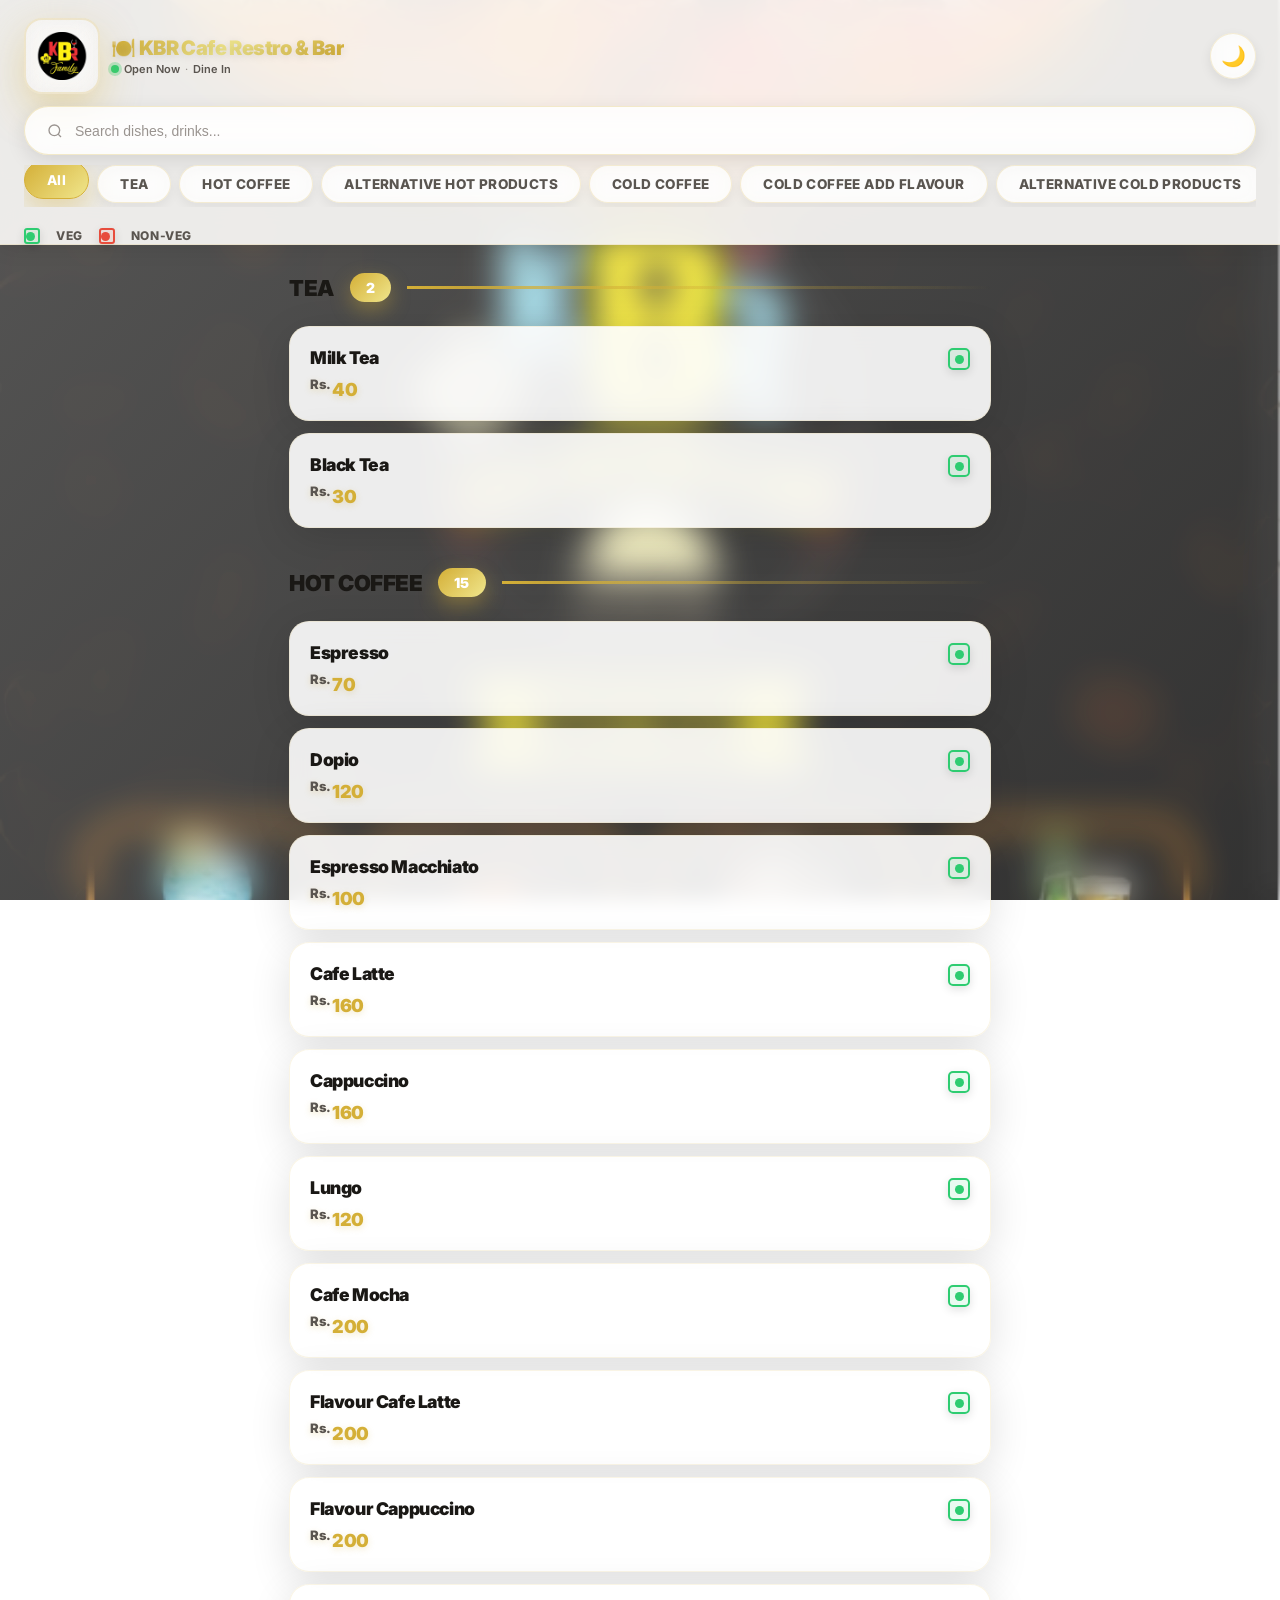
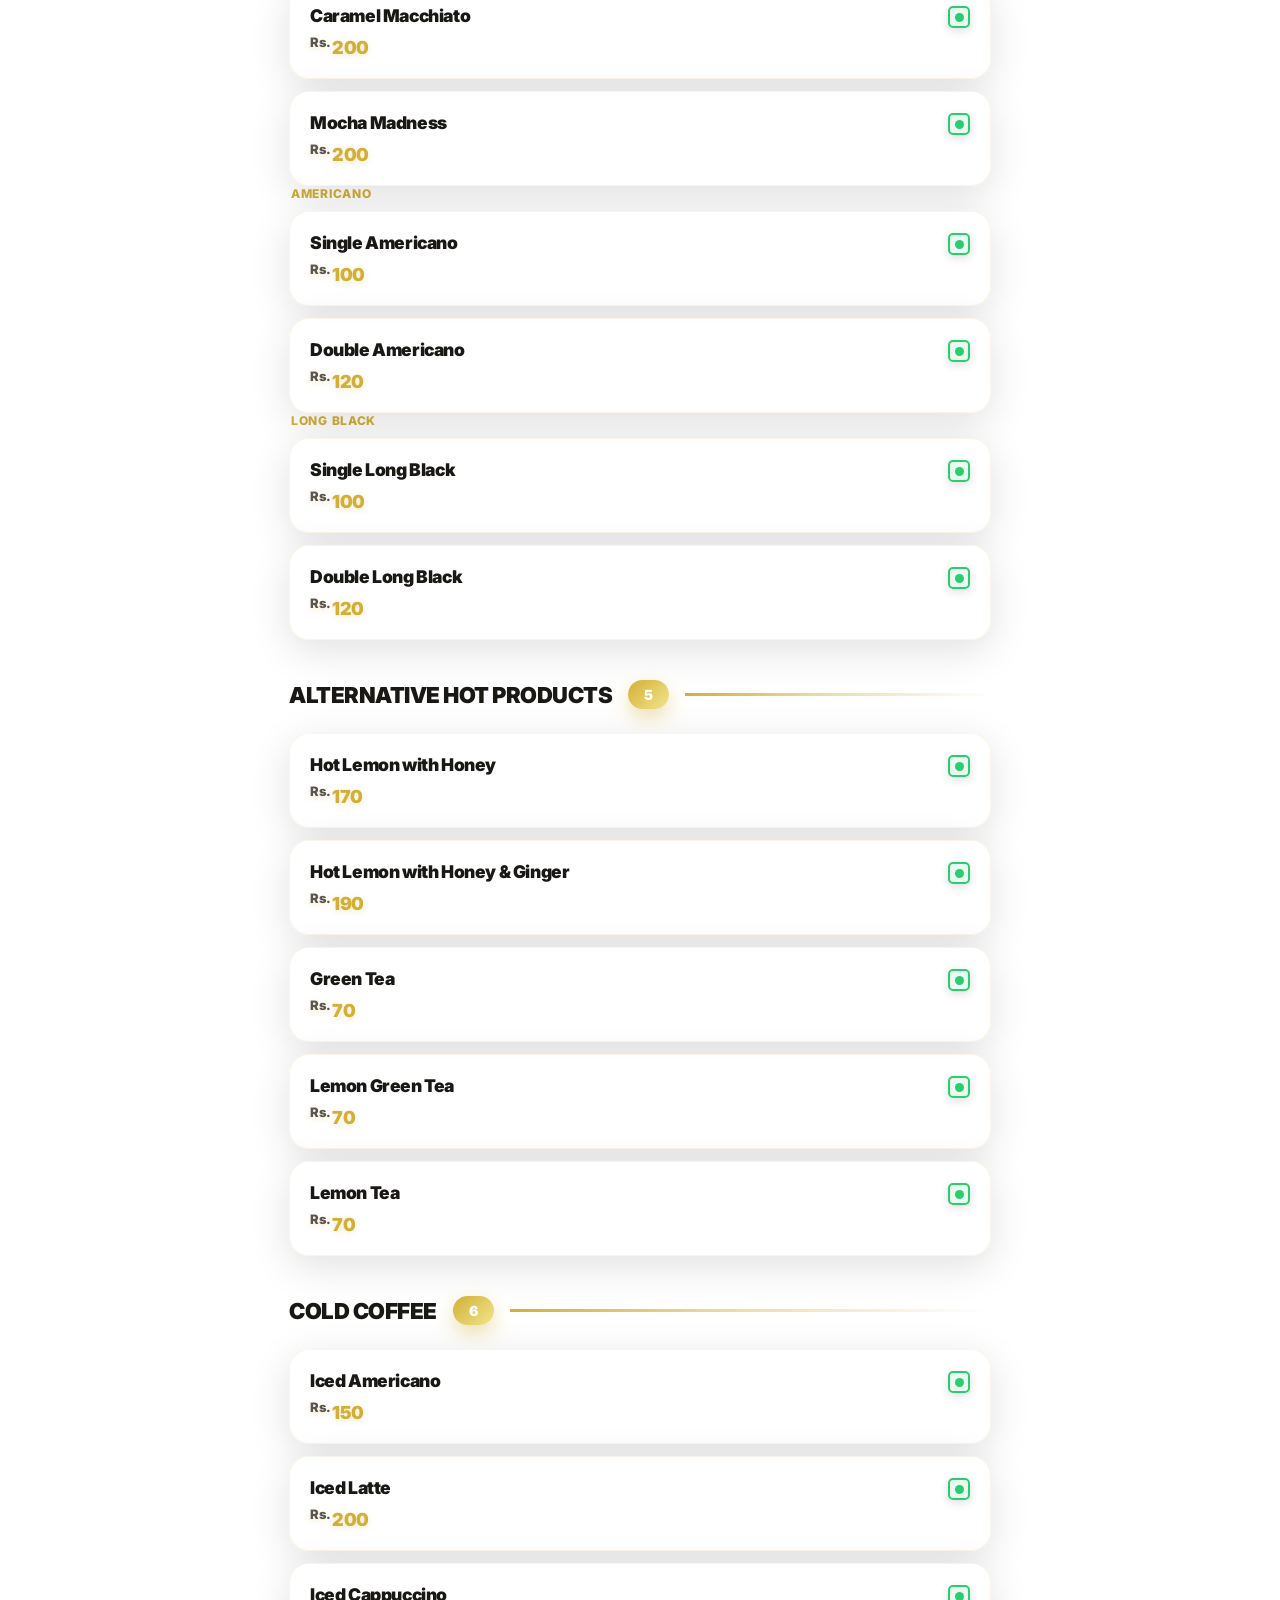
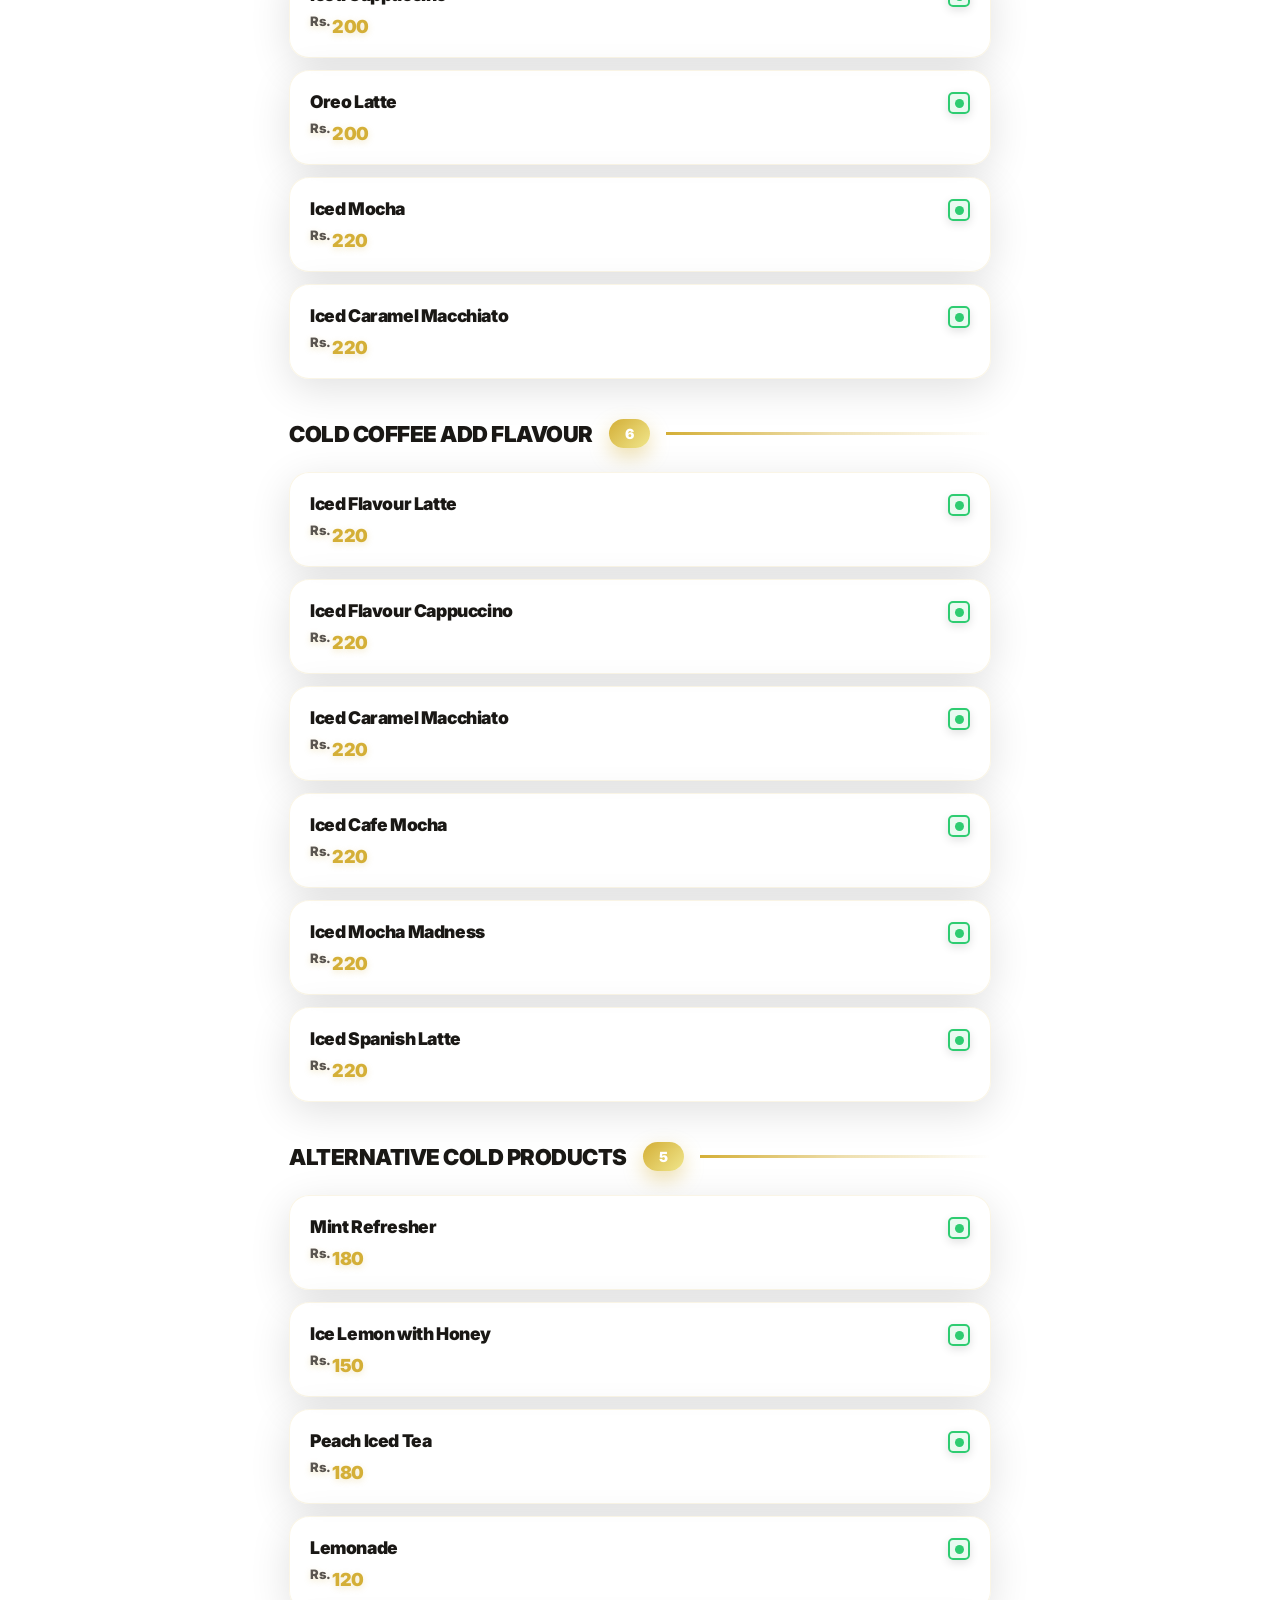
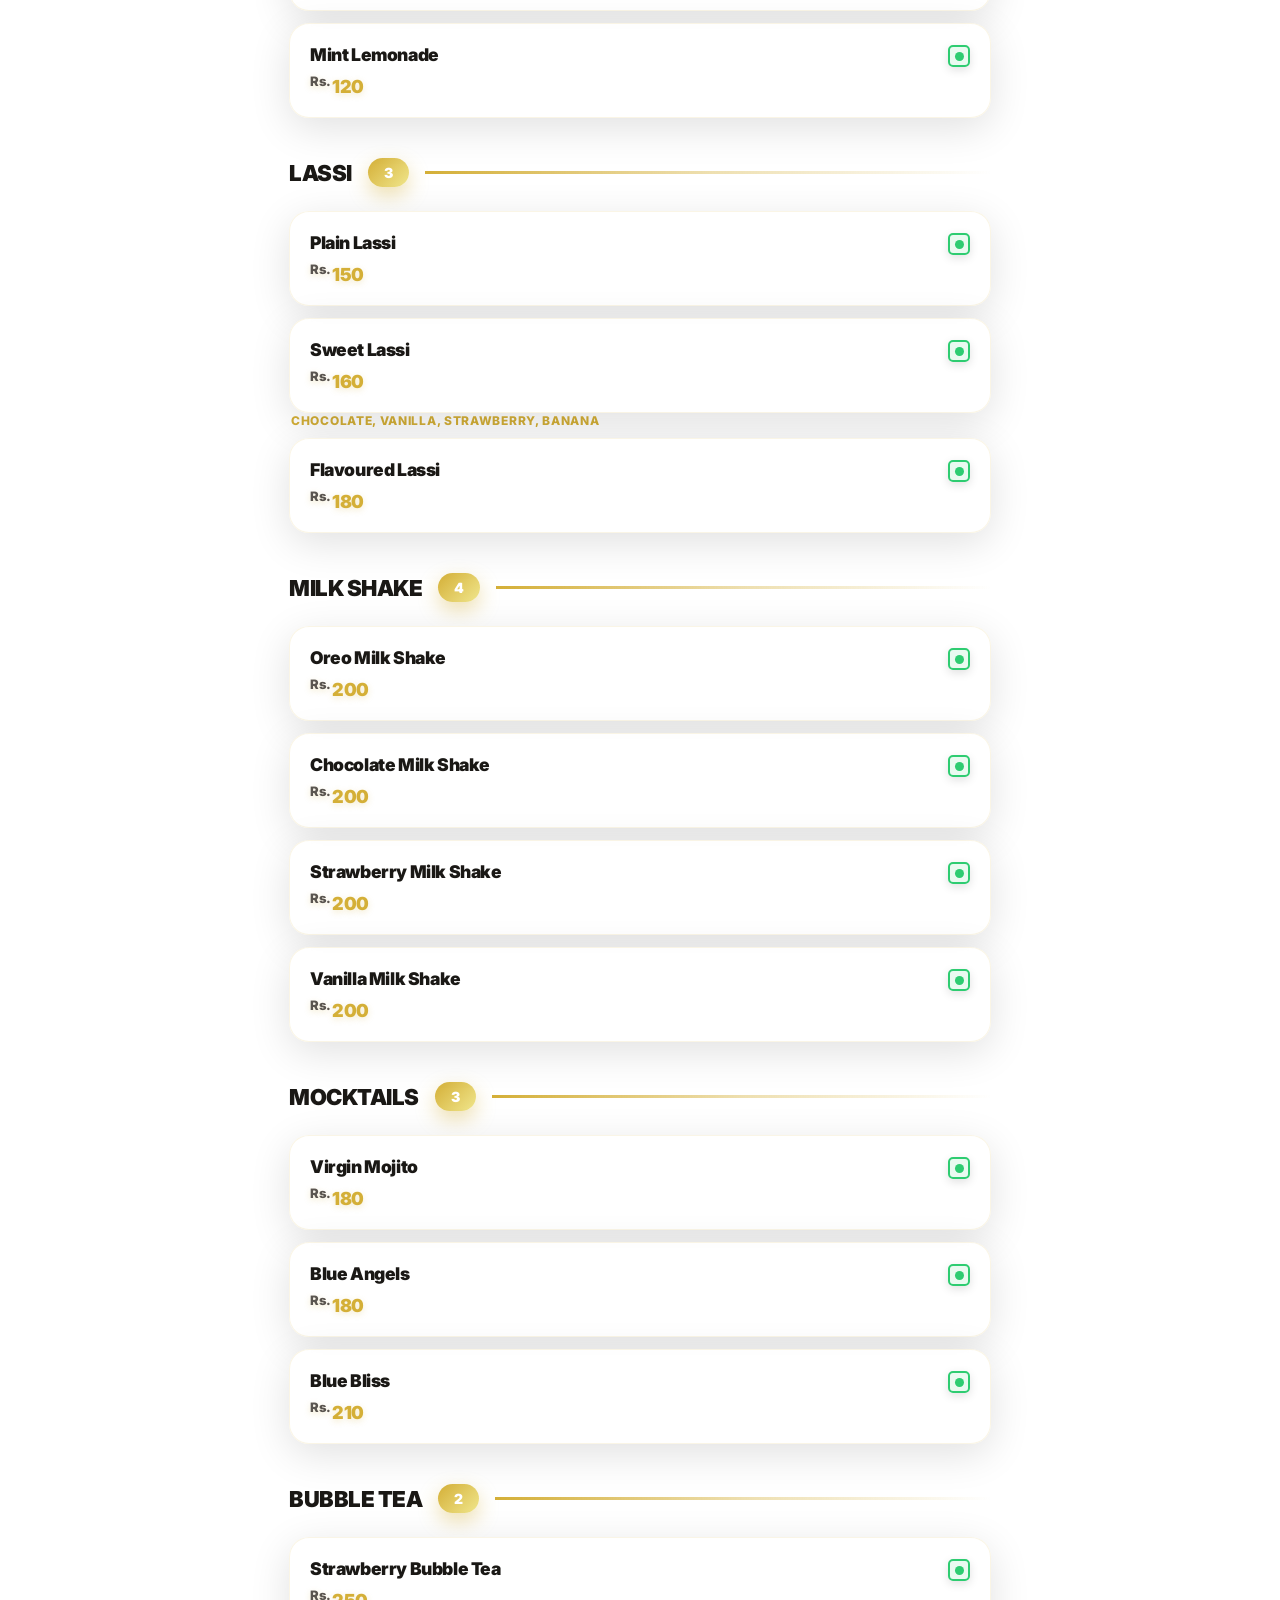
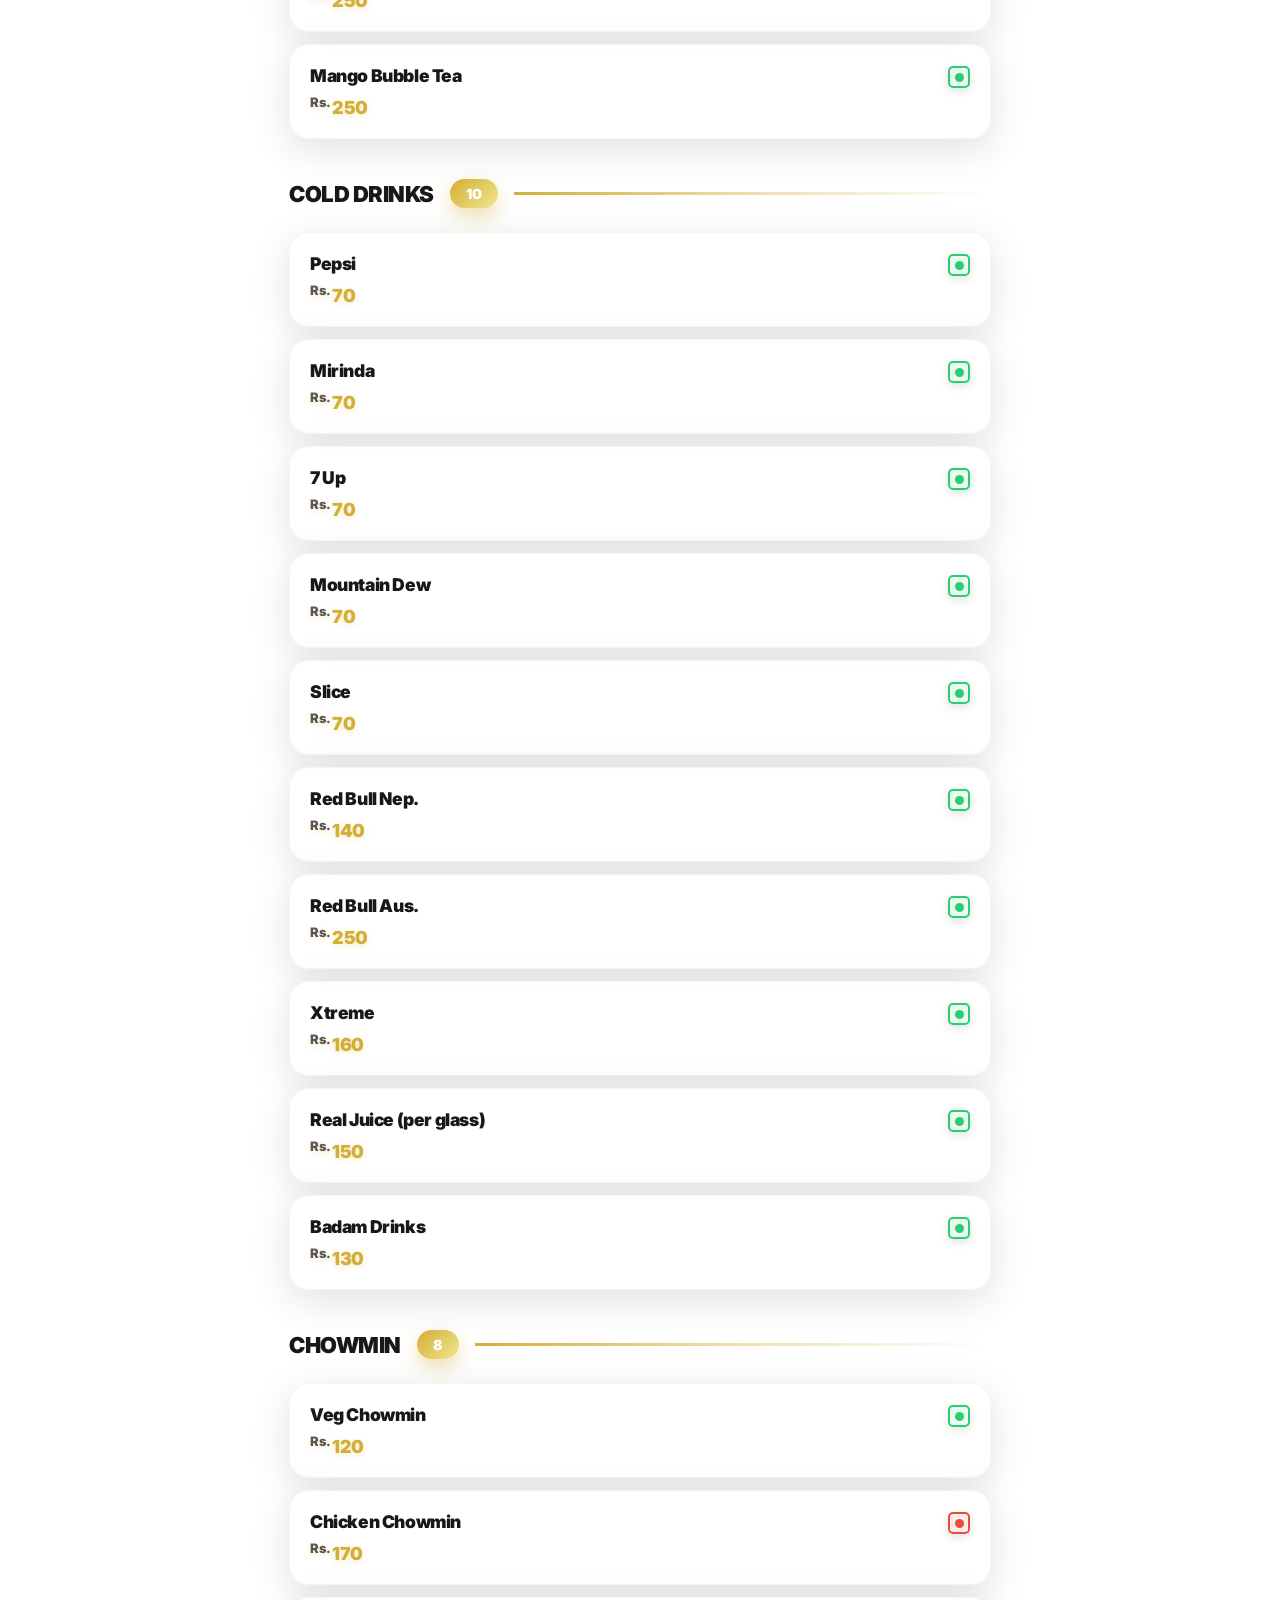
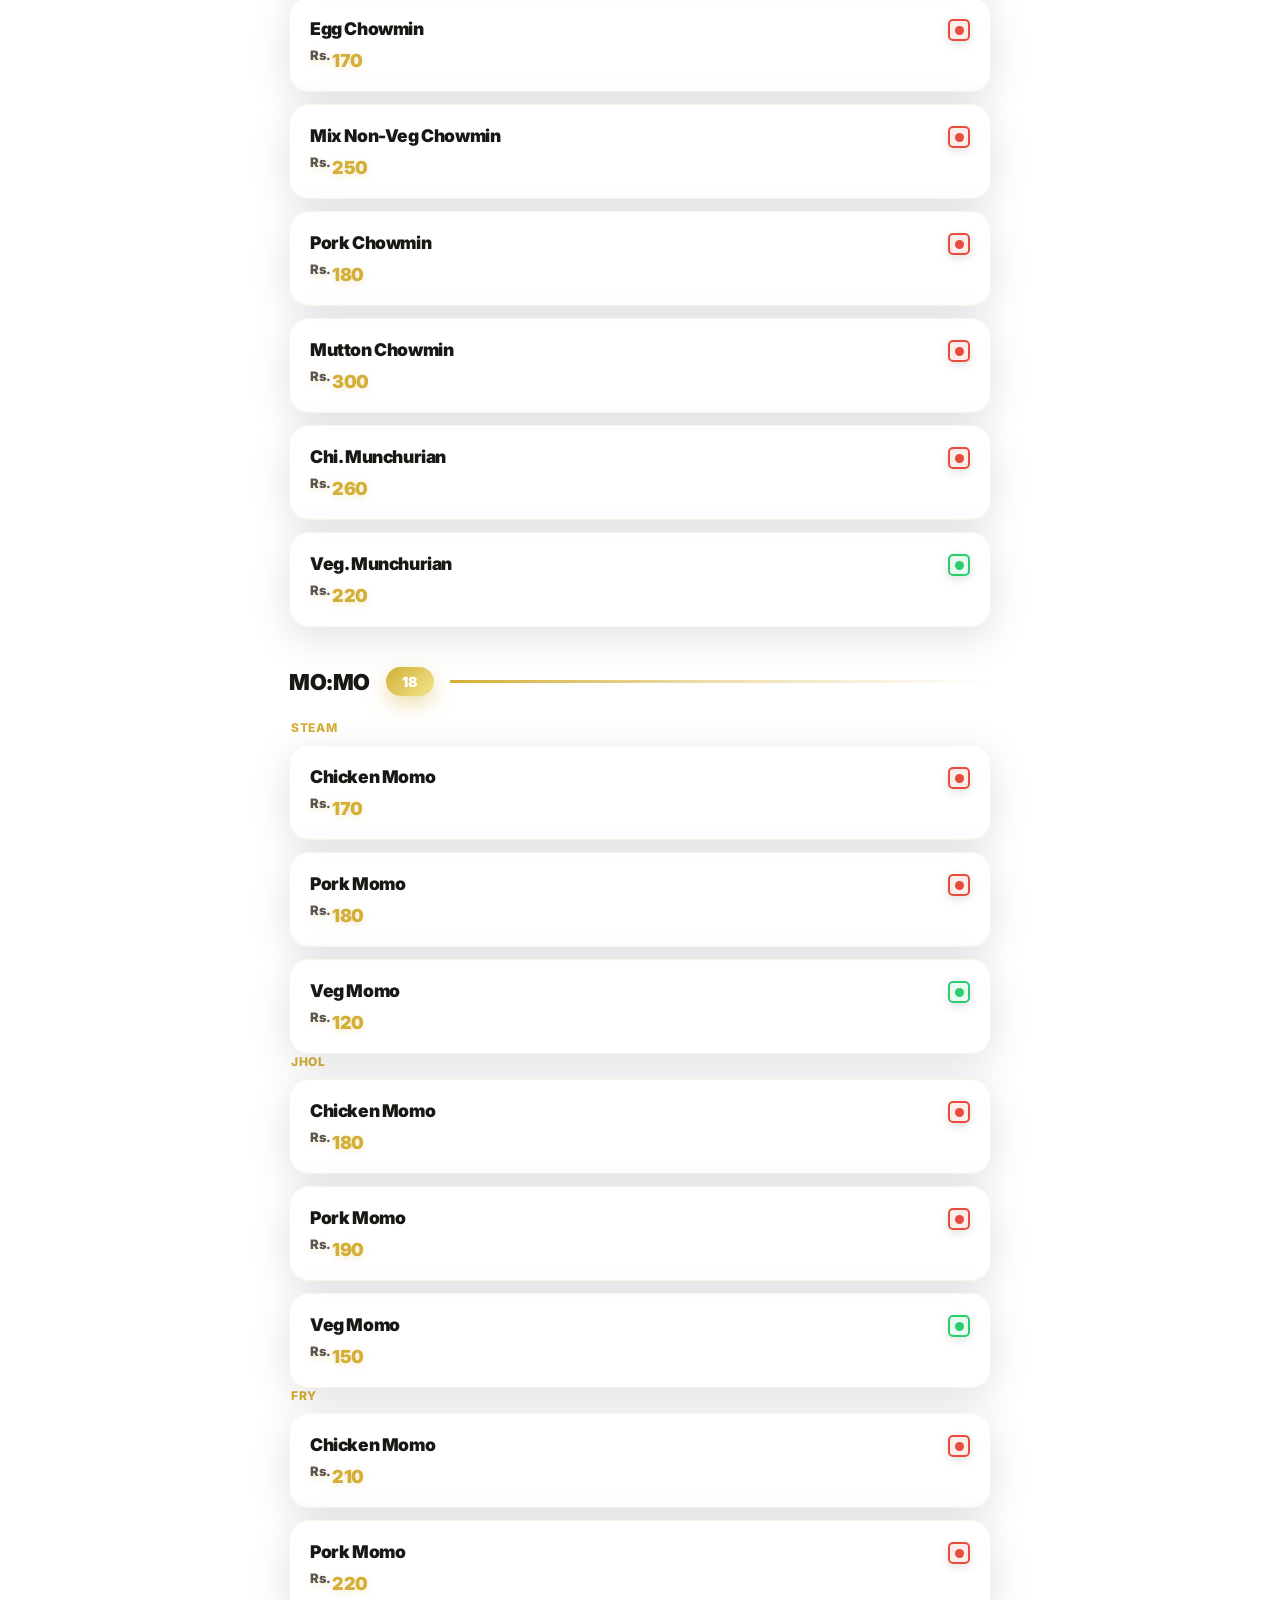
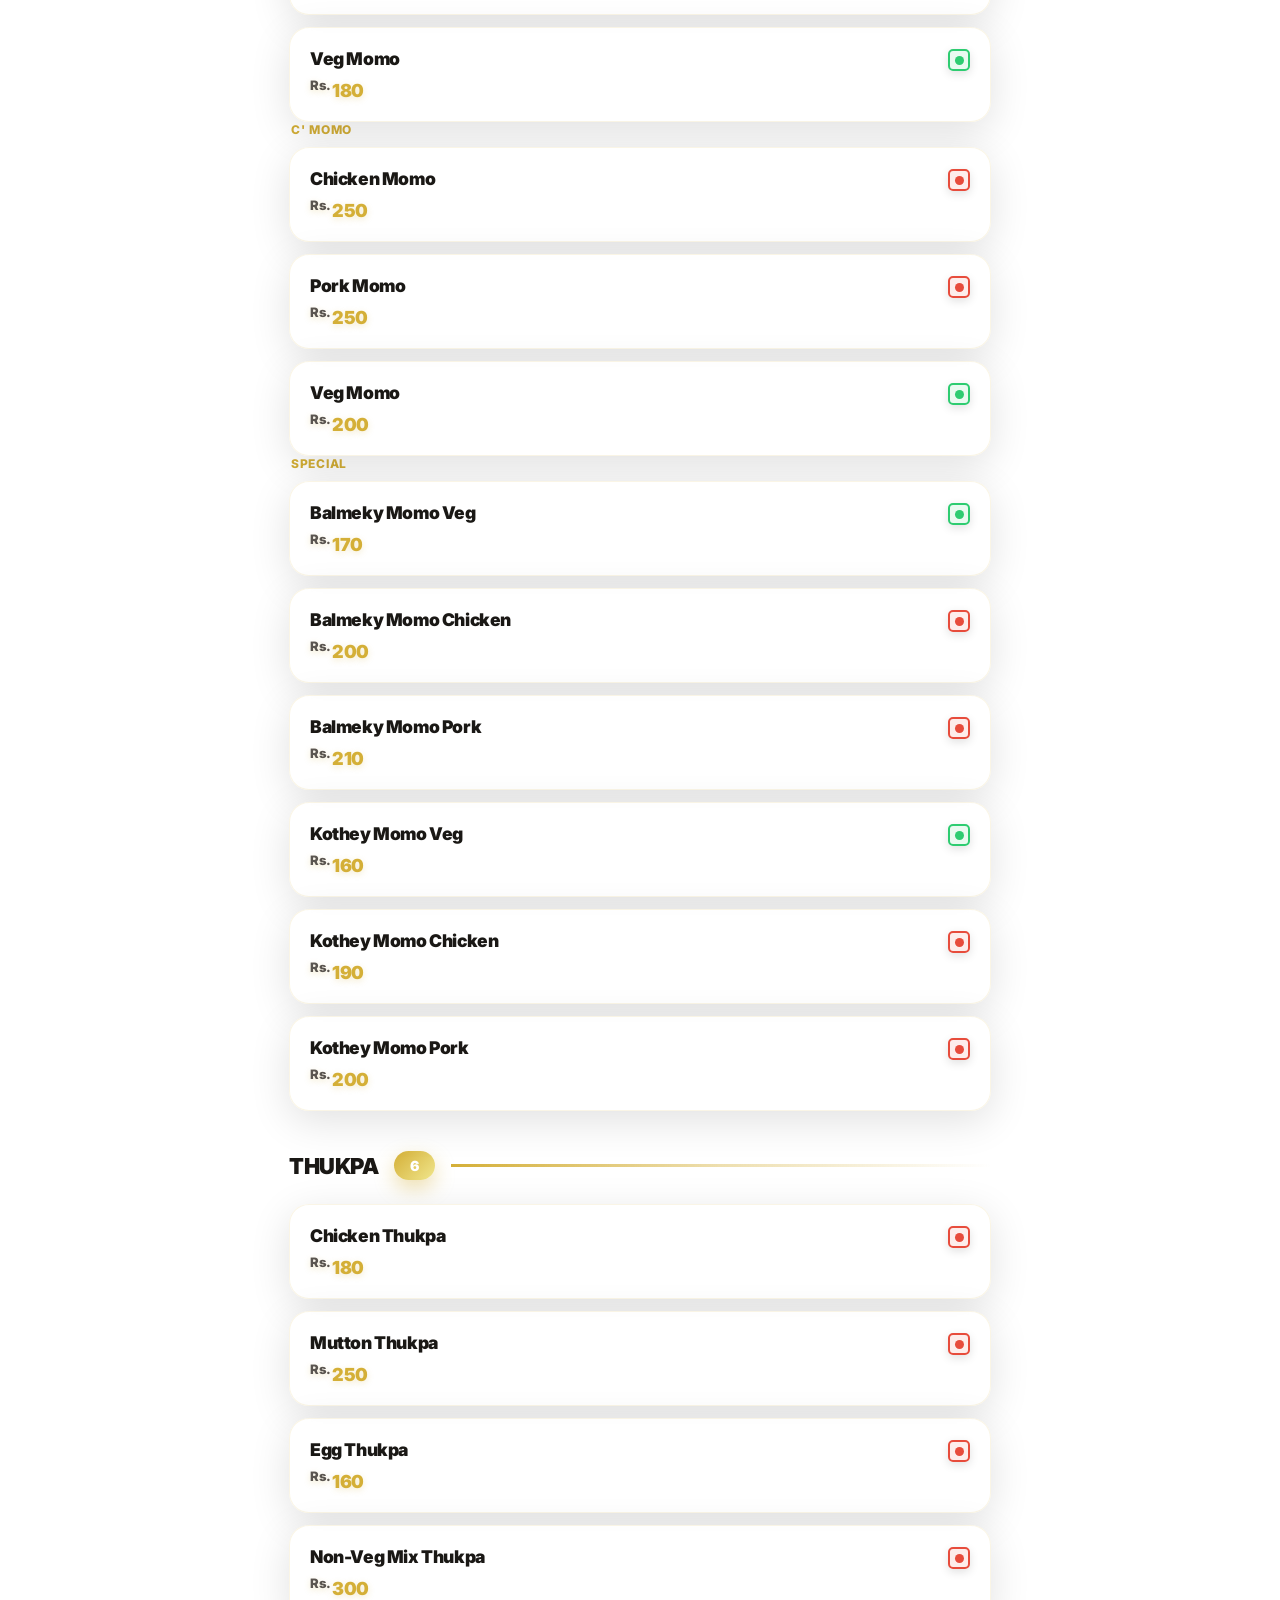
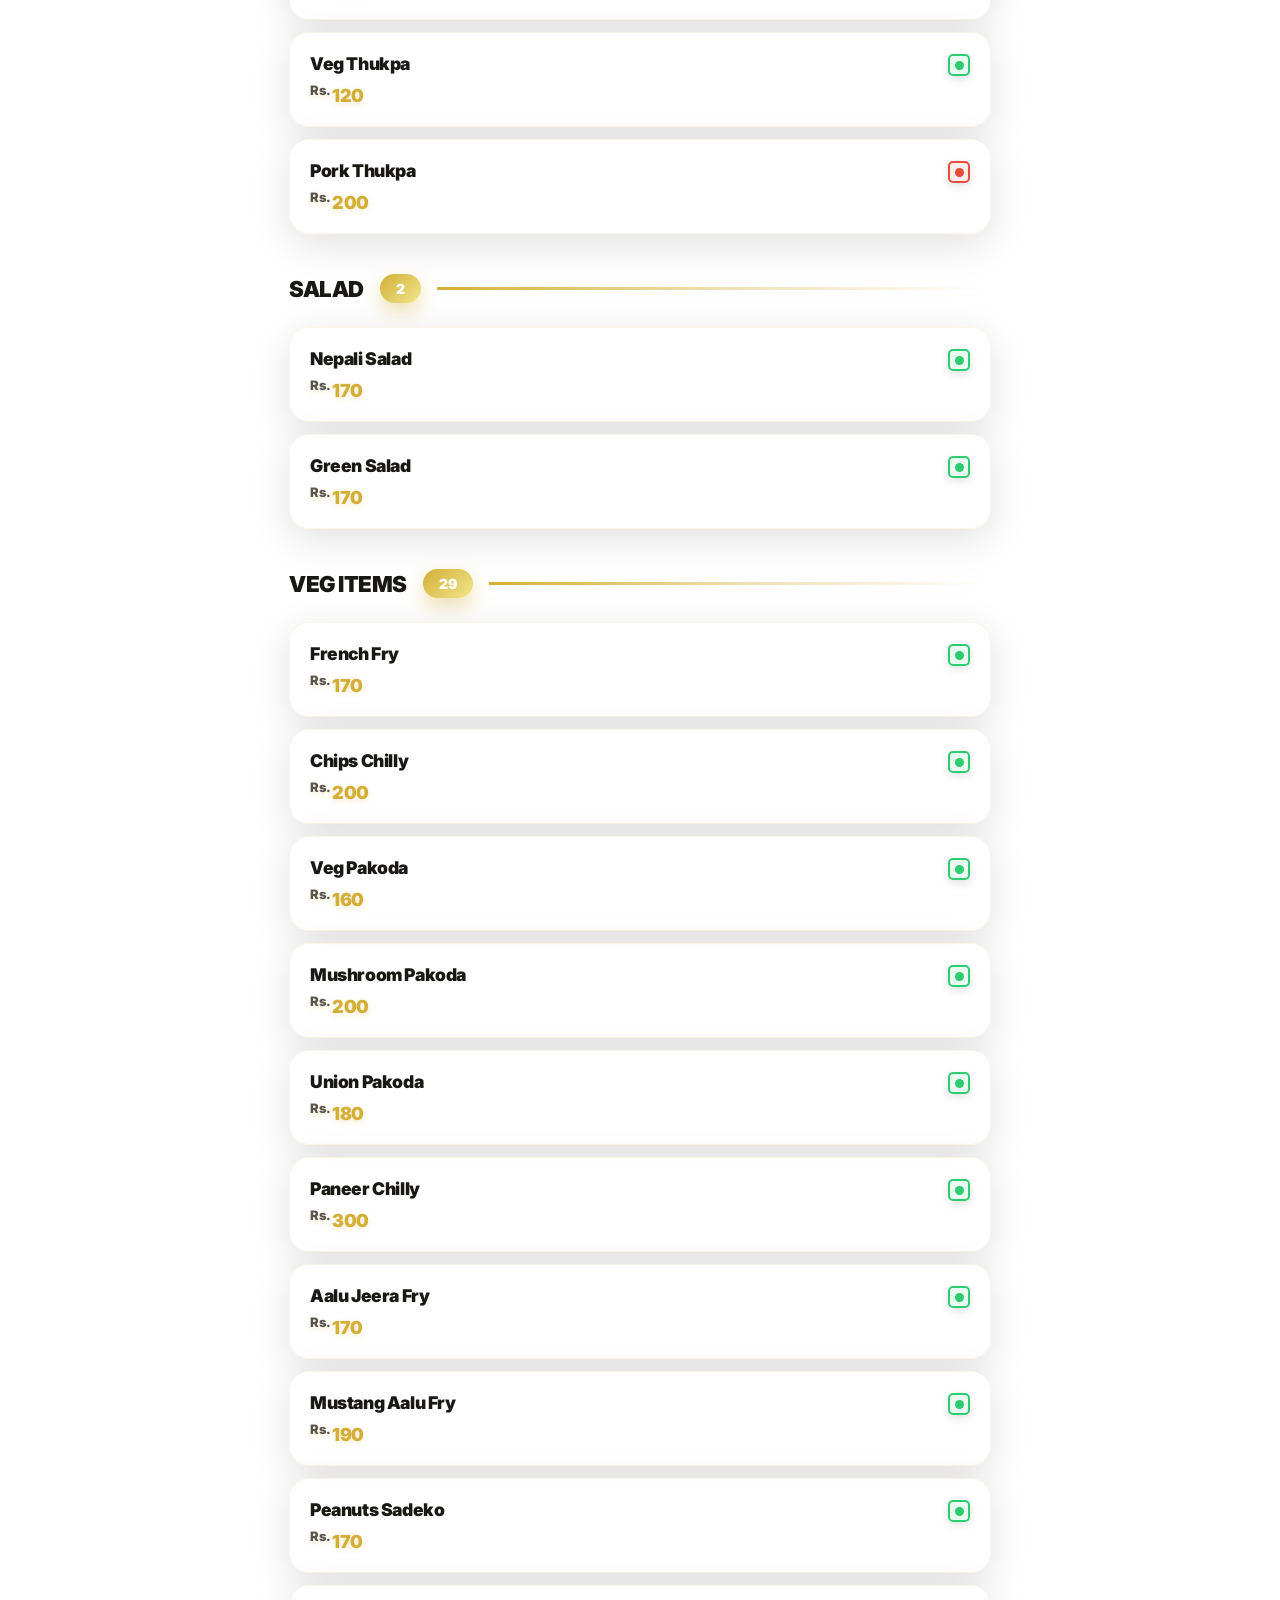
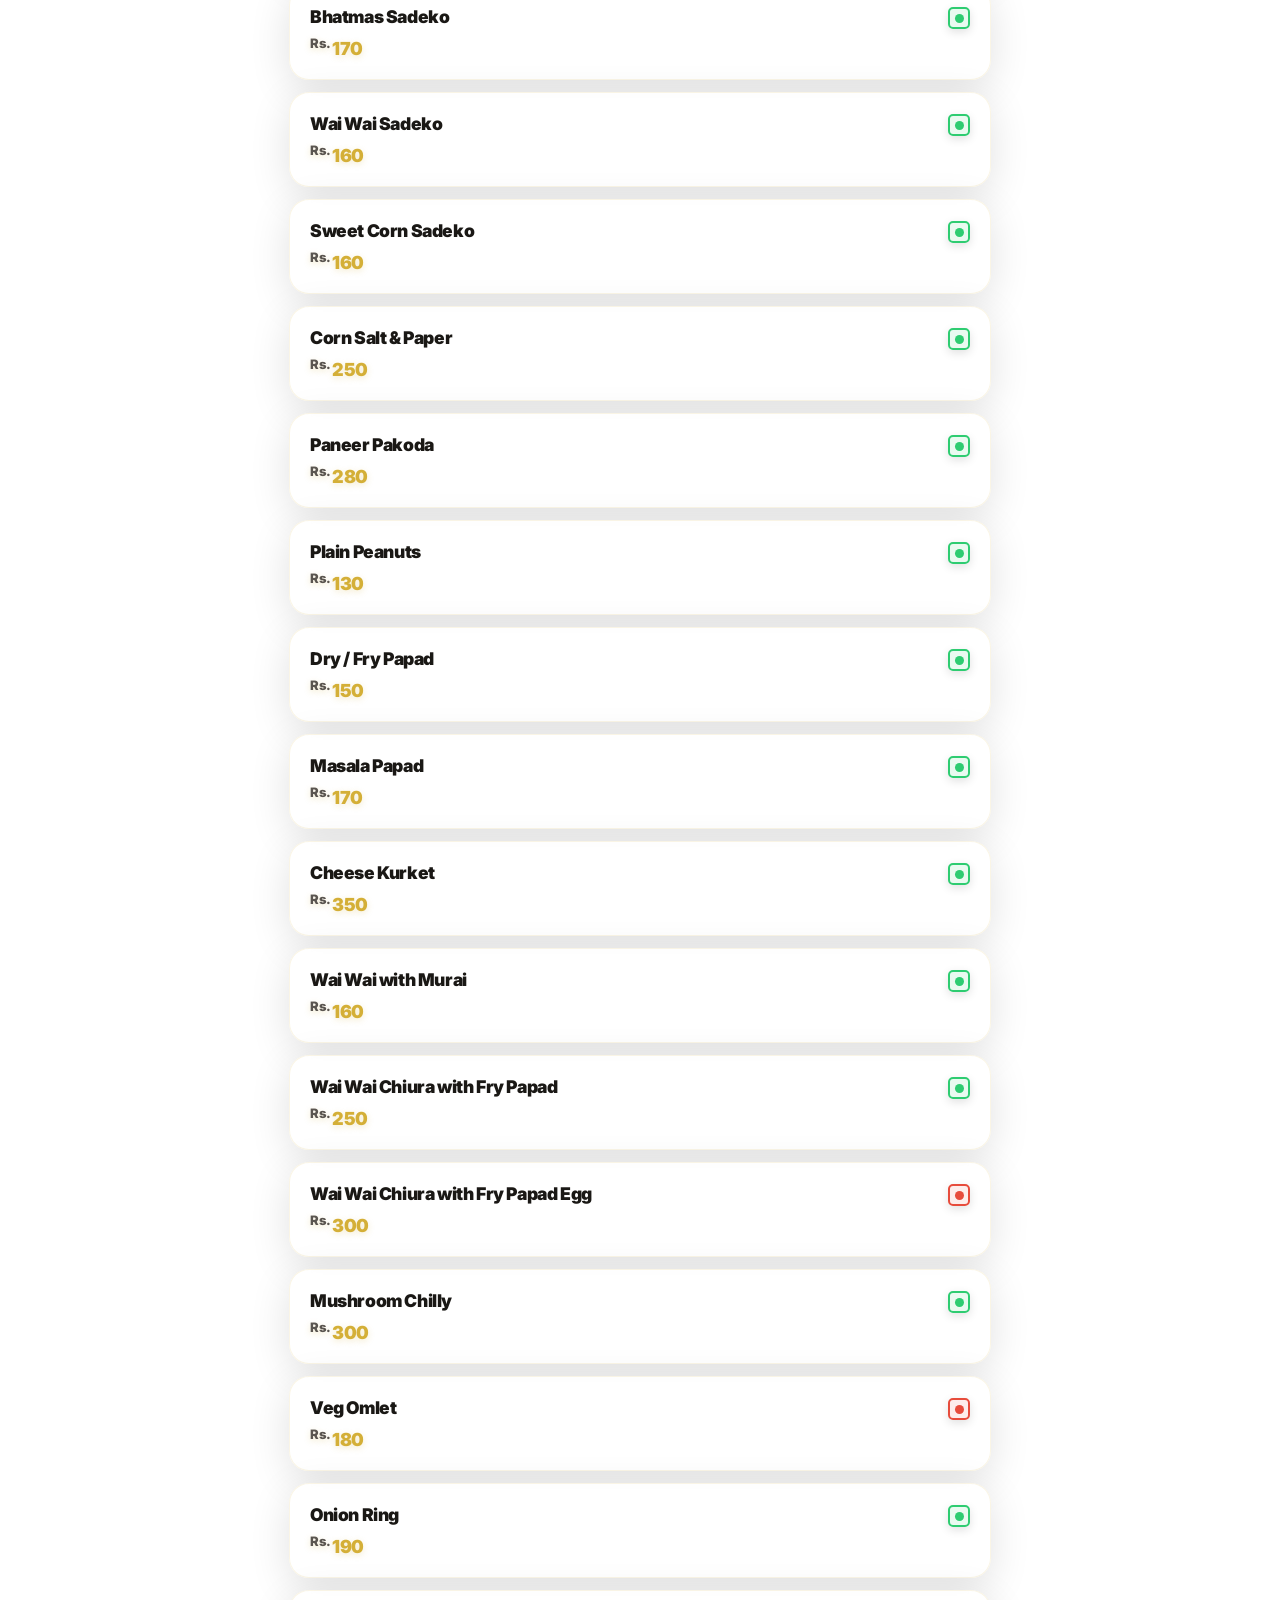
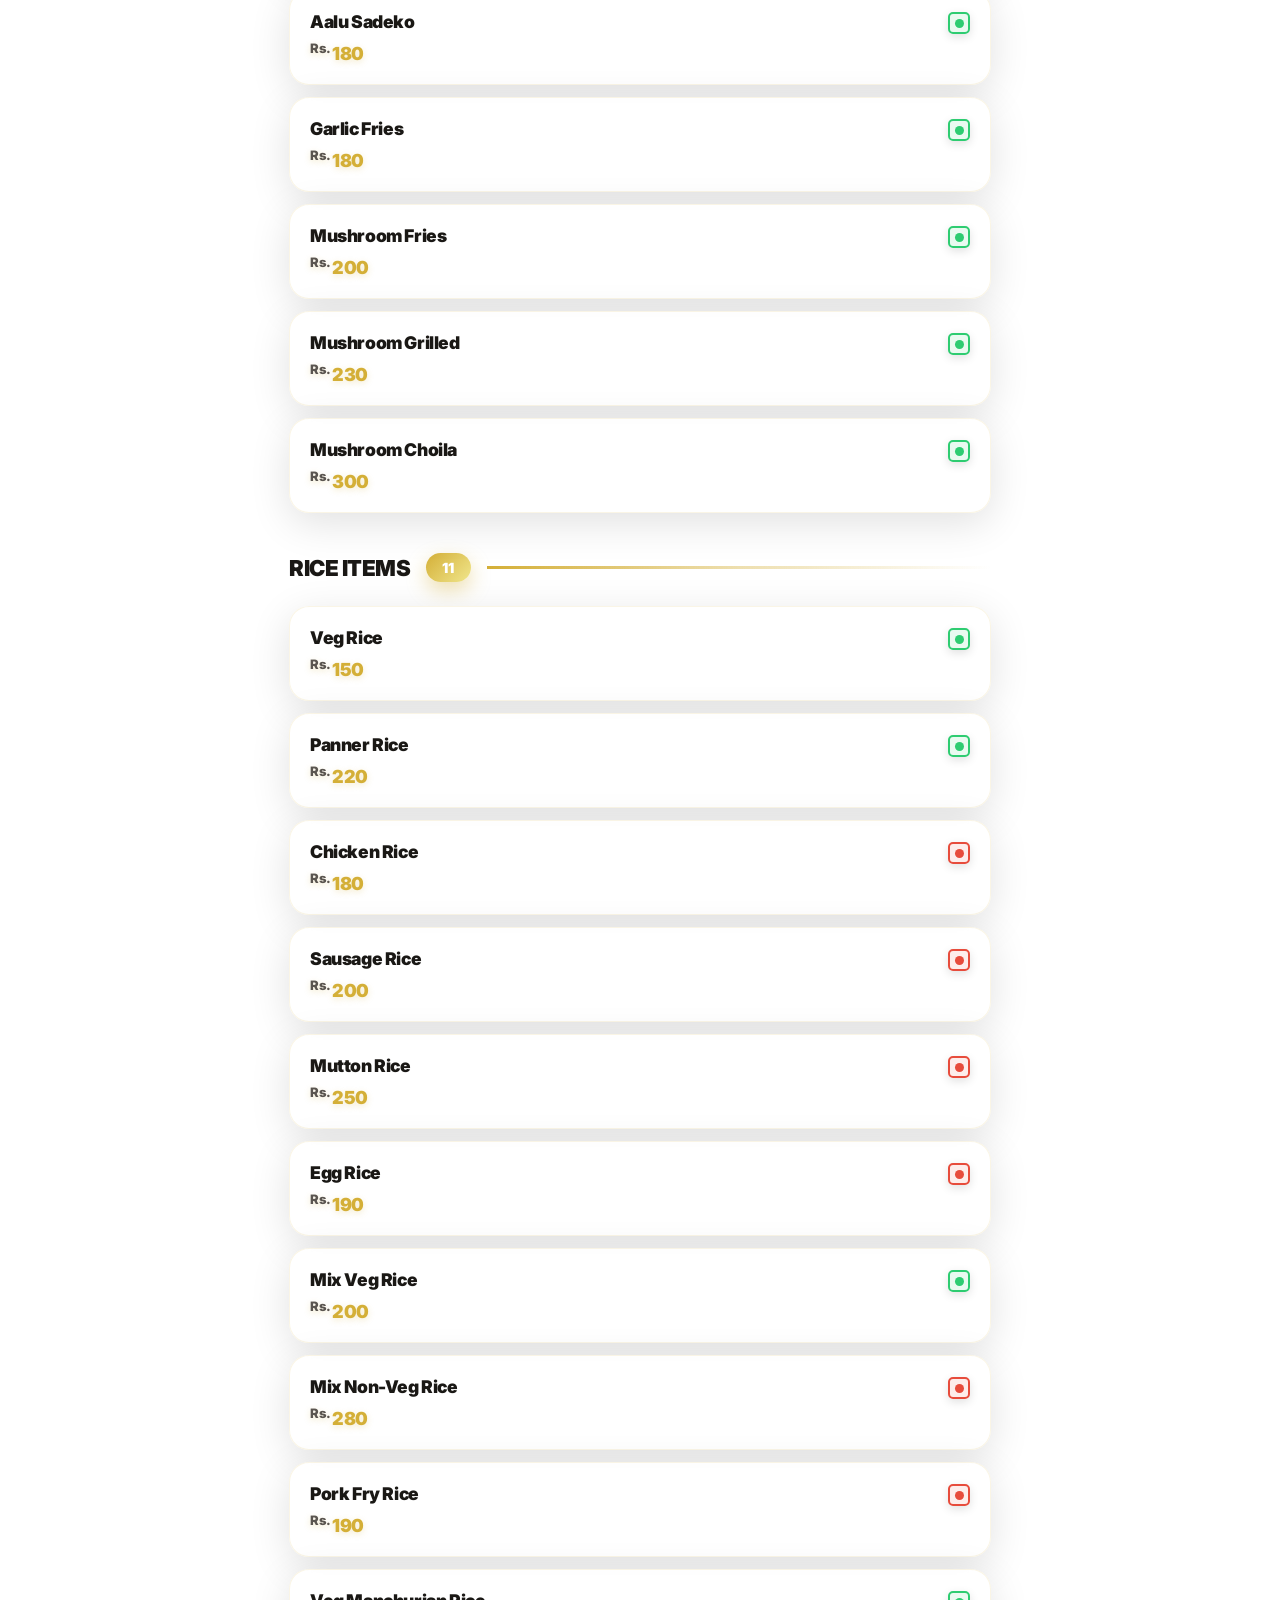
<file: index.html>
<!DOCTYPE html>
<html lang="en" data-theme="light">
<head>
  <meta charset="UTF-8" />
  <meta name="viewport" content="width=device-width, initial-scale=1.0" />
  <title>🍽️ KBR Cafe Restro &amp; Bar – Full Menu</title>
  <meta name="description" content="KBR Restro & Bar — Digital Menu" />
  <meta name="theme-color" content="#c8a96e" />
  <link rel="preconnect" href="https://fonts.googleapis.com" />
  <link rel="preconnect" href="https://fonts.gstatic.com" crossorigin />
  <link href="https://fonts.googleapis.com/css2?family=Inter:wght@300;400;500;600;700;800;900&display=swap" rel="stylesheet" />
  <link rel="stylesheet" href="style.css" />
</head>
<body>

  <header class="header" id="header">
    <div class="header-top">
      <div class="brand">
        <div class="brand-logo"><img src="logo.png" alt="KBR Logo" /></div>
        <div class="brand-text">
          <h1 class="brand-name">🍽️ KBR Cafe Restro &amp; Bar</h1>
          <div class="brand-meta">
            <span class="brand-dot"></span>
            <span class="brand-status">Open Now</span>
            <span class="brand-sep">·</span>
            <span class="brand-loc">Dine In</span>
          </div>
        </div>
      </div>
      <button class="theme-btn" id="themeToggle" aria-label="Toggle dark mode">
        <span id="themeIcon">🌙</span>
      </button>
    </div>

    <div class="search-row">
      <div class="search-box">
        <svg class="search-ico" viewBox="0 0 24 24" fill="none" stroke="currentColor" stroke-width="2"><circle cx="11" cy="11" r="8"/><path d="m21 21-4.35-4.35"/></svg>
        <input type="text" id="searchInput" class="search-input" placeholder="Search dishes, drinks..." autocomplete="off" />
        <button class="search-clear" id="searchClear">✕</button>
      </div>
    </div>

    <nav class="cat-nav">
      <div class="cat-strip" id="catStrip">
        <button class="cat-btn active" data-id="all">All</button>
      </div>
      <div class="veg-legend">
        <span class="veg-ind veg" title="Veg"></span><span>Veg</span>
        <span class="veg-ind nonveg" title="Non-veg"></span><span>Non-Veg</span>
      </div>
    </nav>
  </header>

  <main class="main">
    <div id="menuWrap"></div>
    <div class="empty" id="emptyState" style="display:none">
      <div class="empty-ico">🍽️</div>
      <p>No items found</p>
      <span>Try a different search</span>
    </div>
  </main>

  <footer class="footer">
    <img src="footer.jpg" alt="KBR Restro & Bar" class="footer-img" />
  </footer>

  <button class="fab-top" id="scrollTop" aria-label="Back to top">↑</button>

  <script src="app.js"></script>
</body>
</html>
</file>
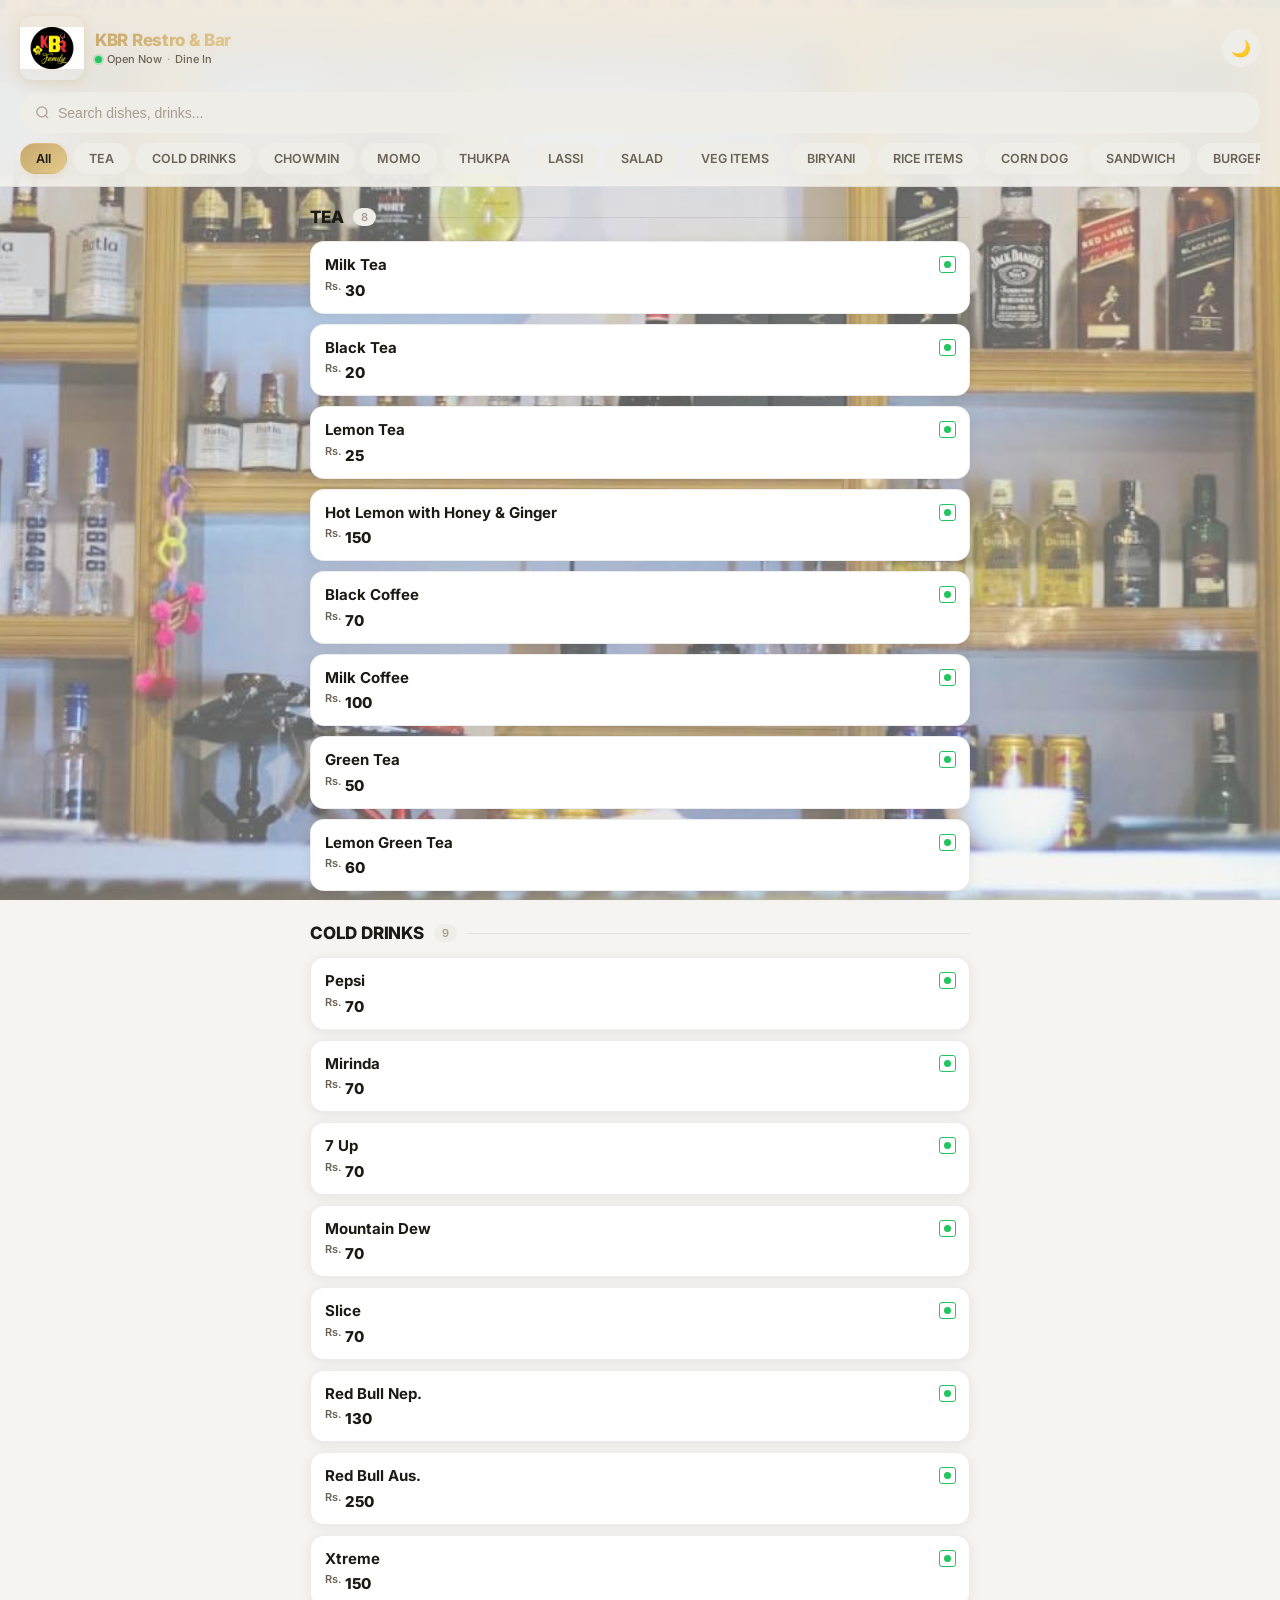
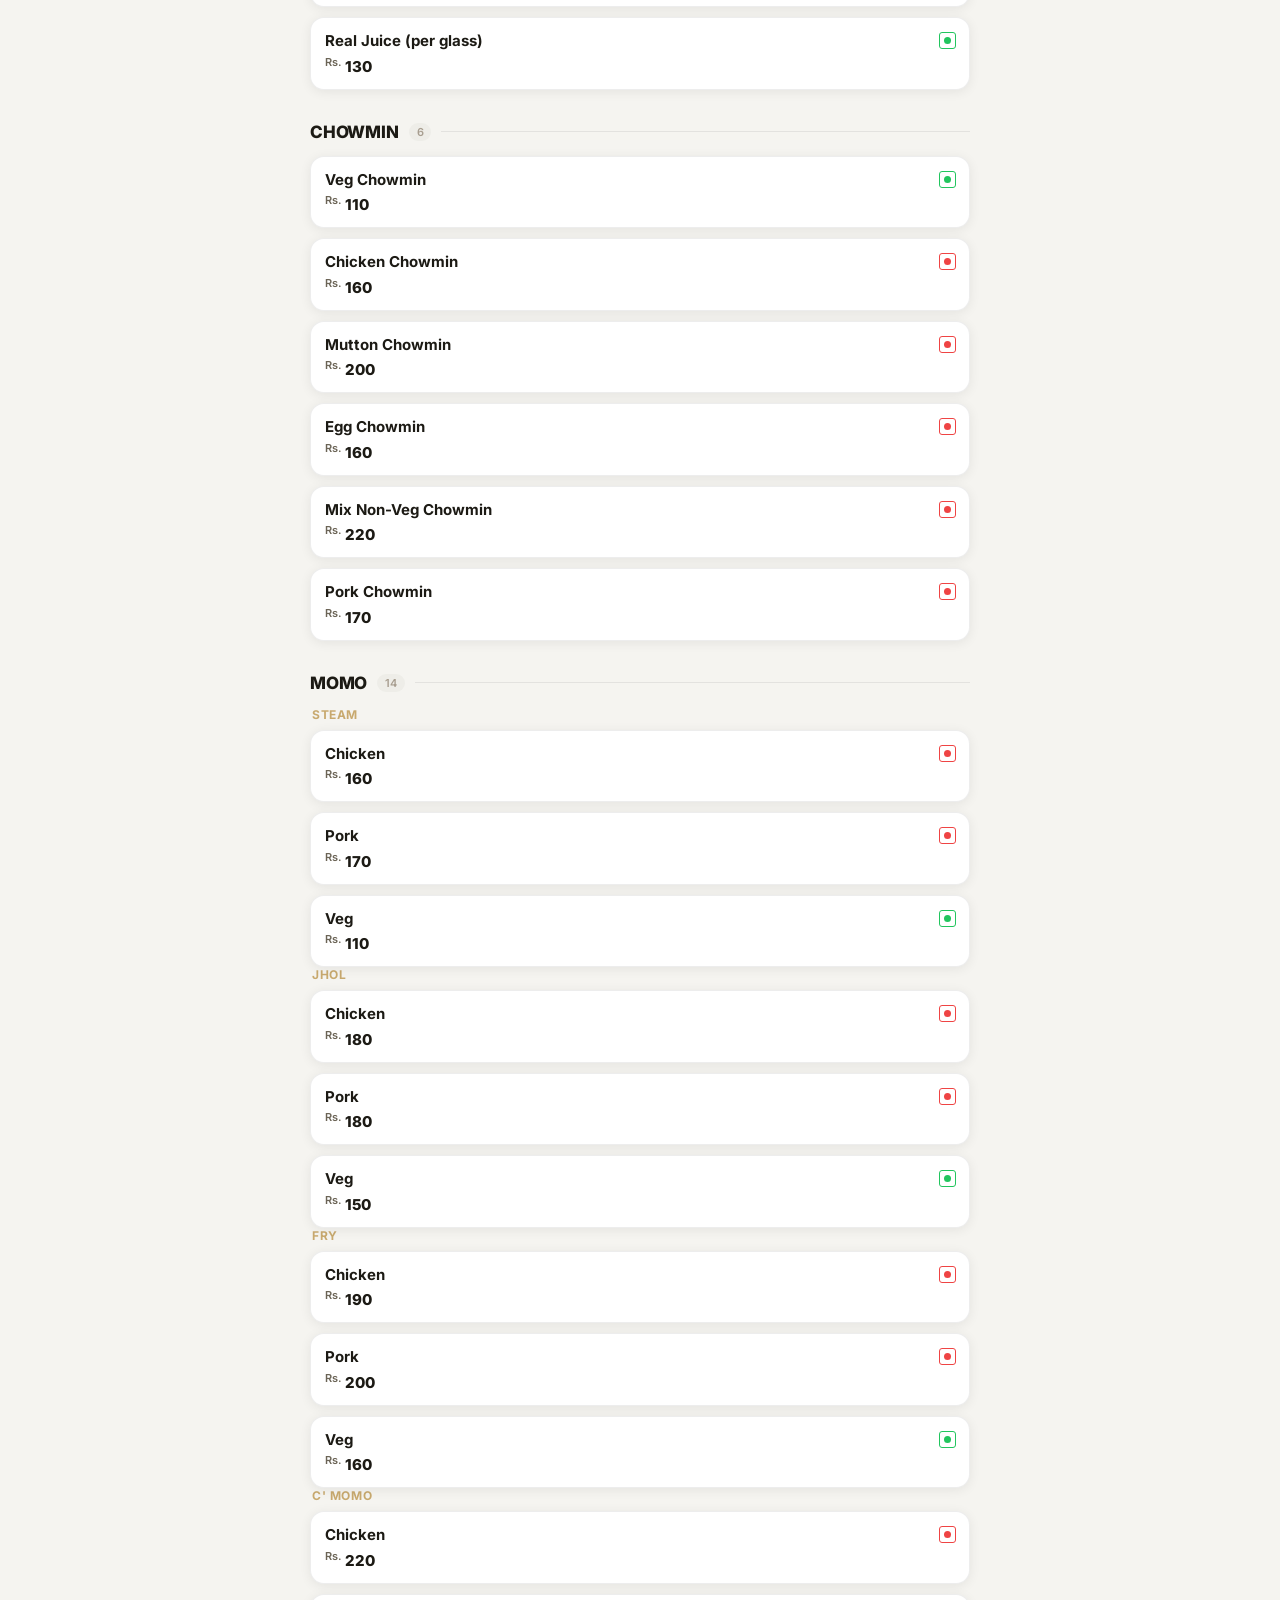
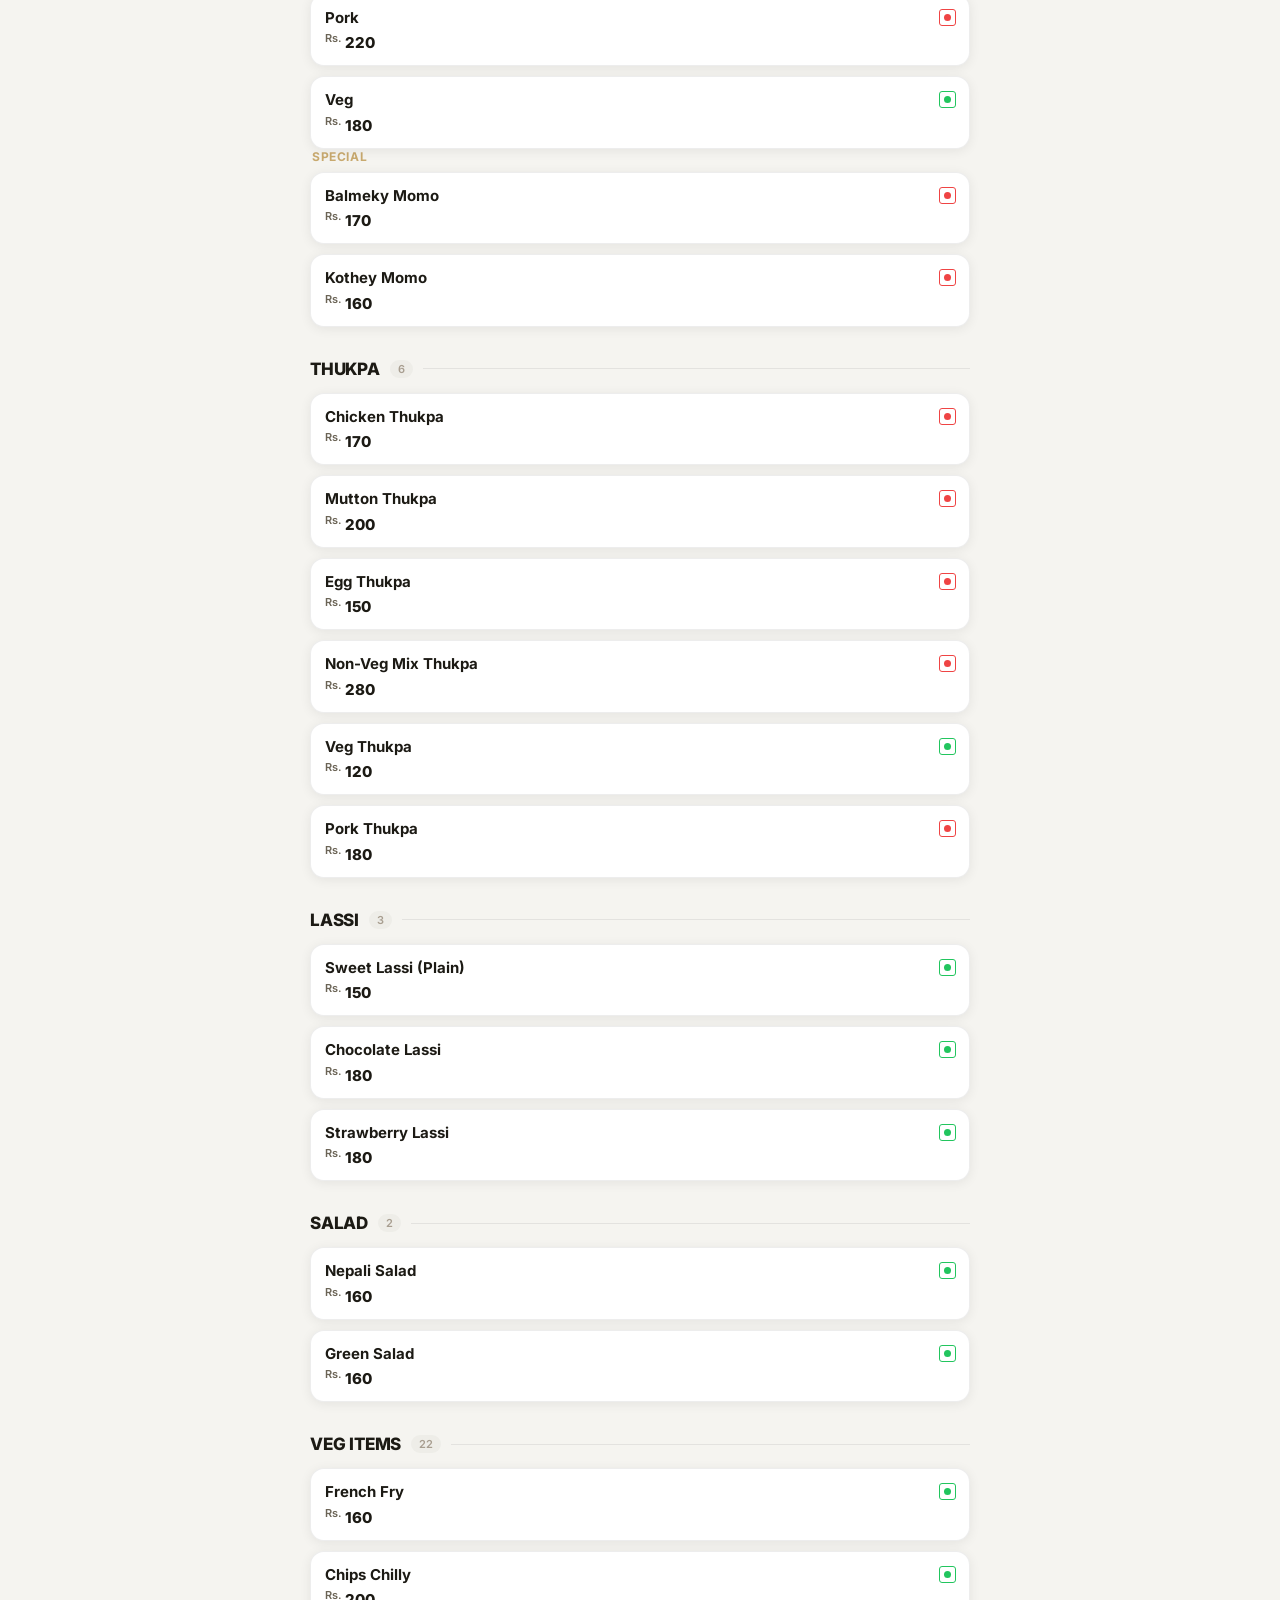
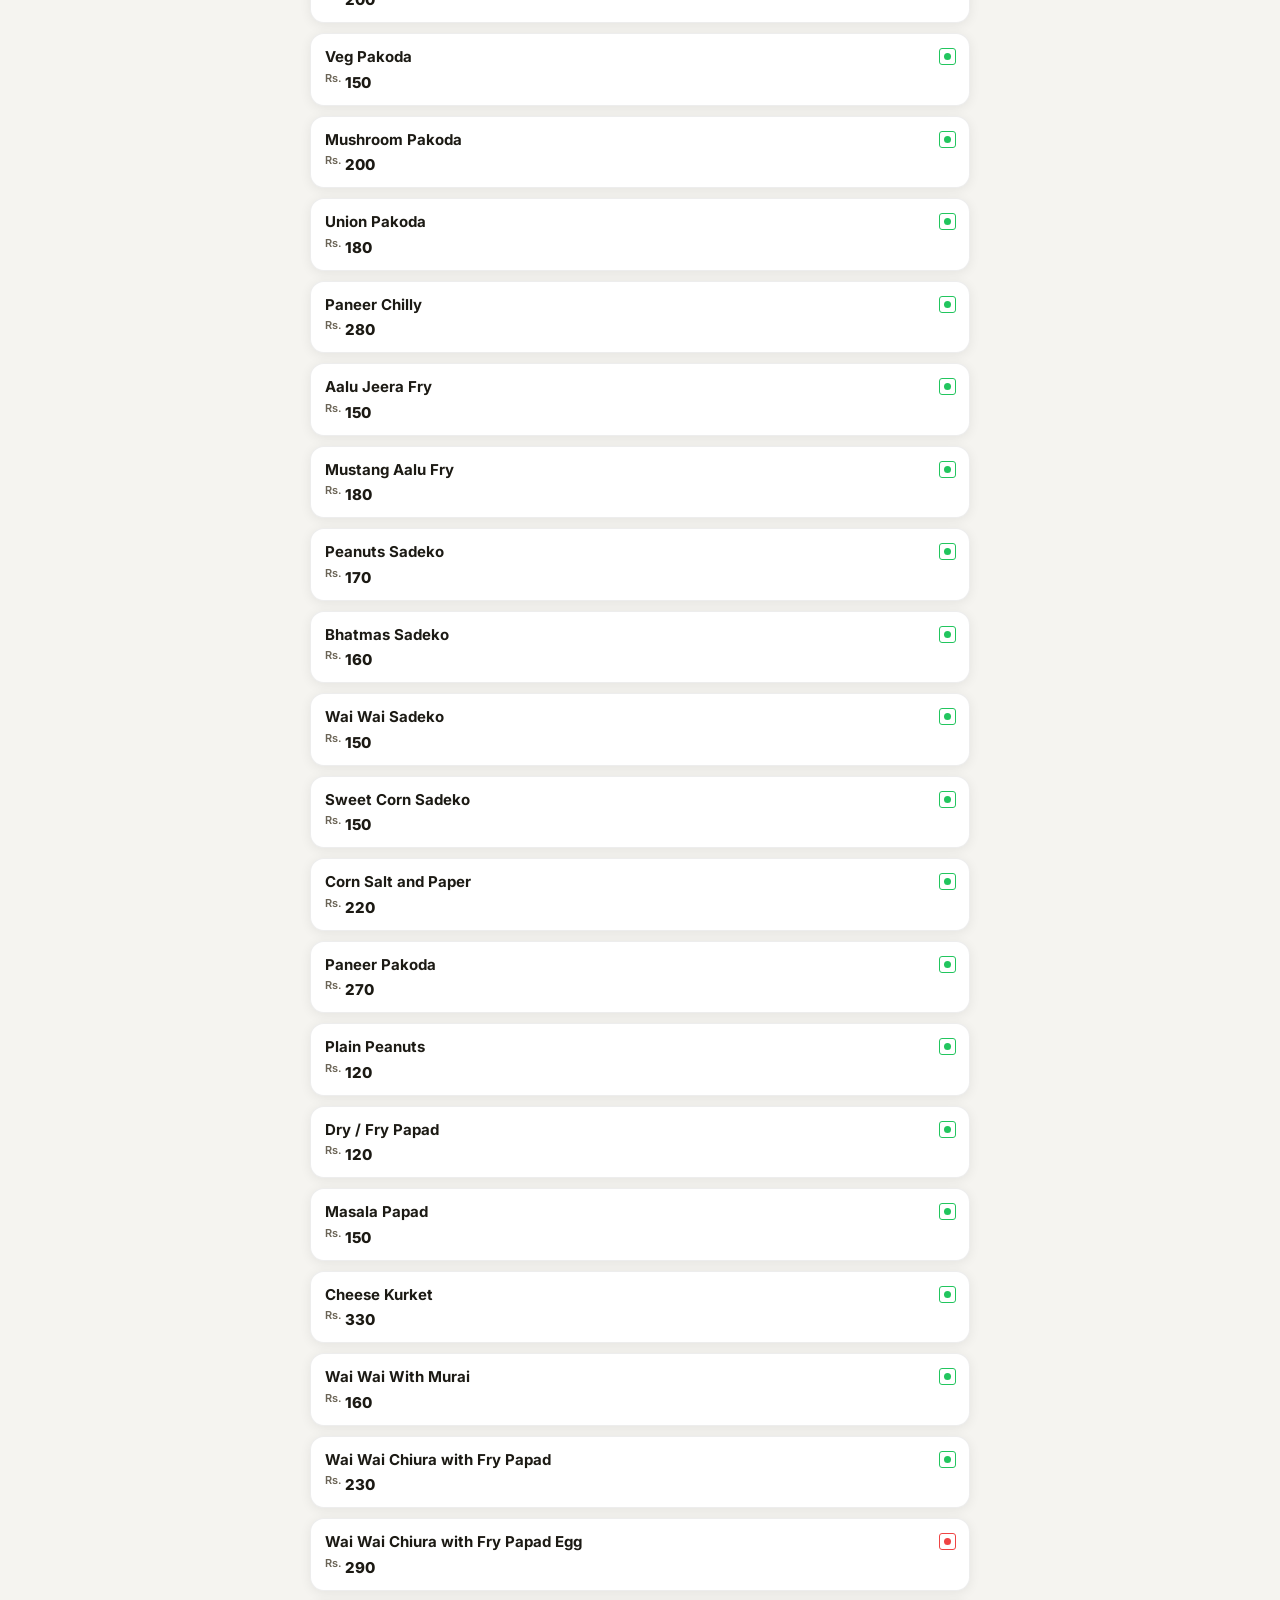
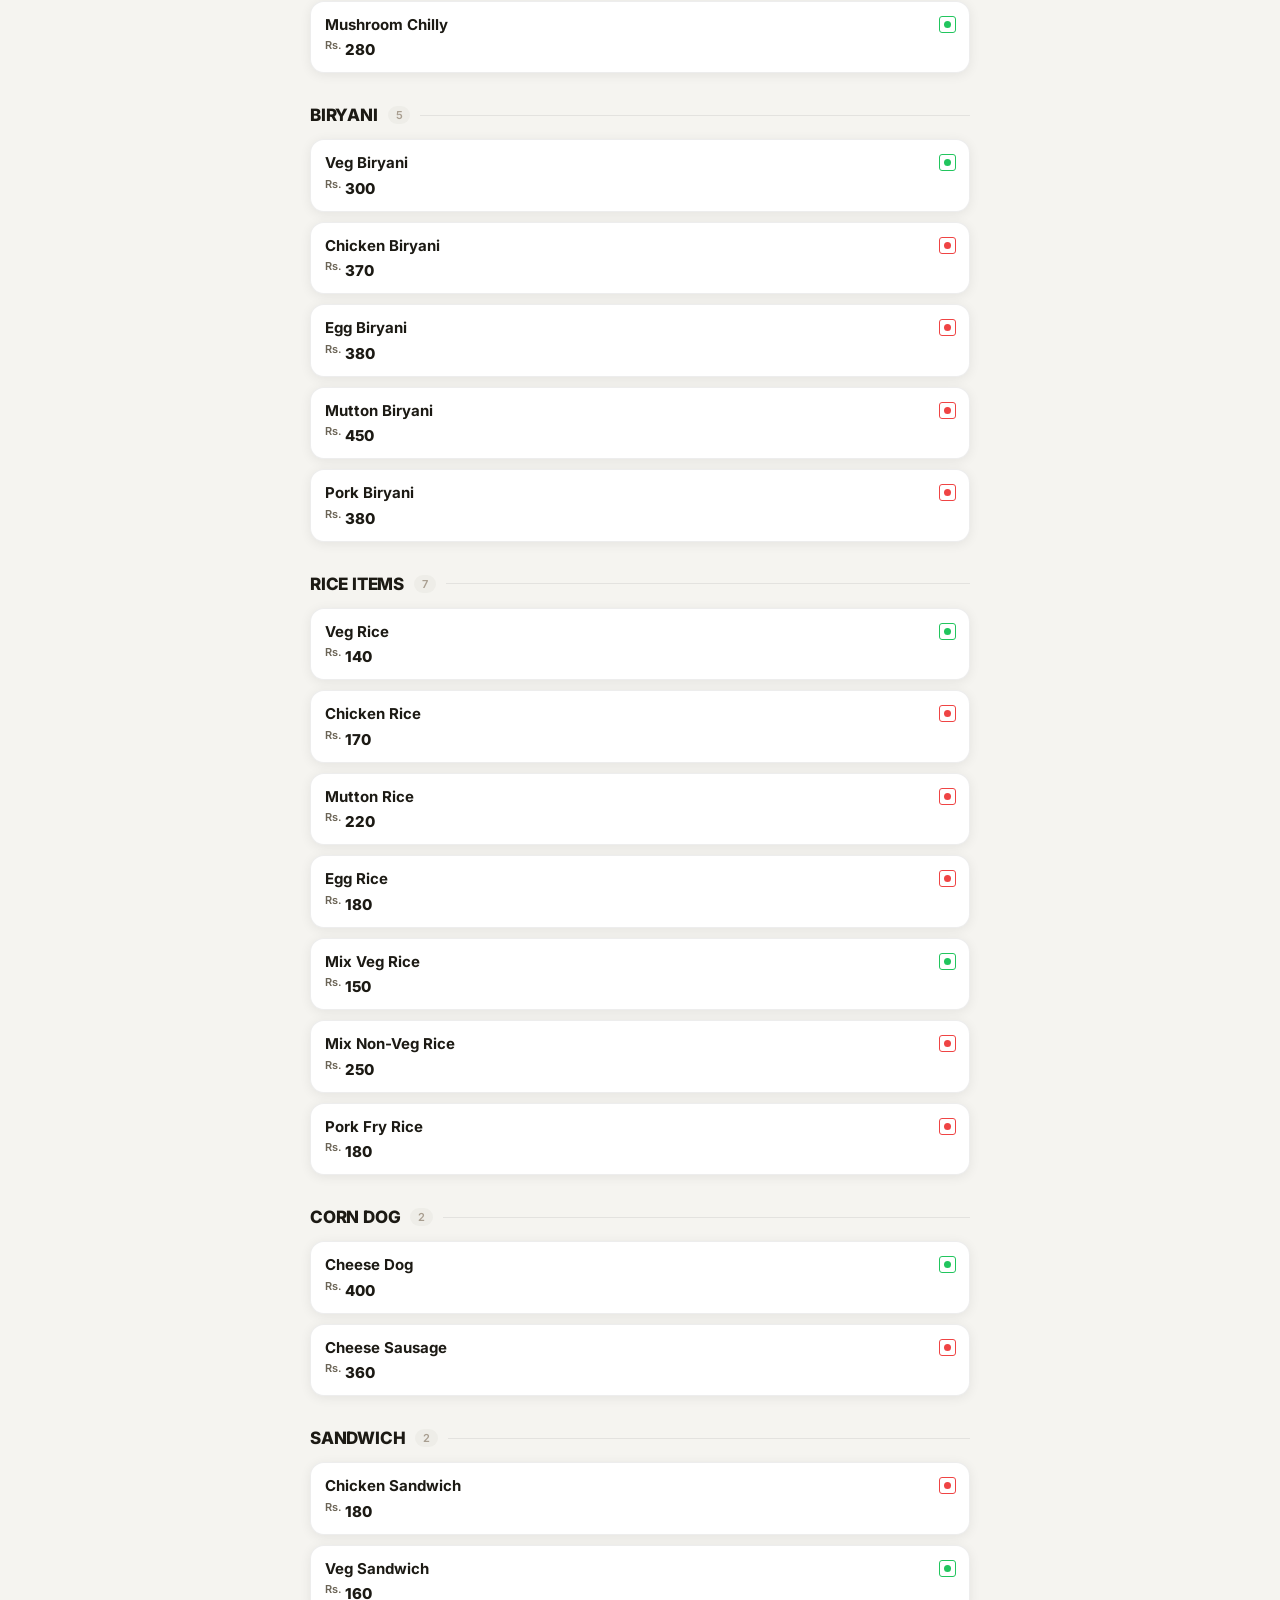
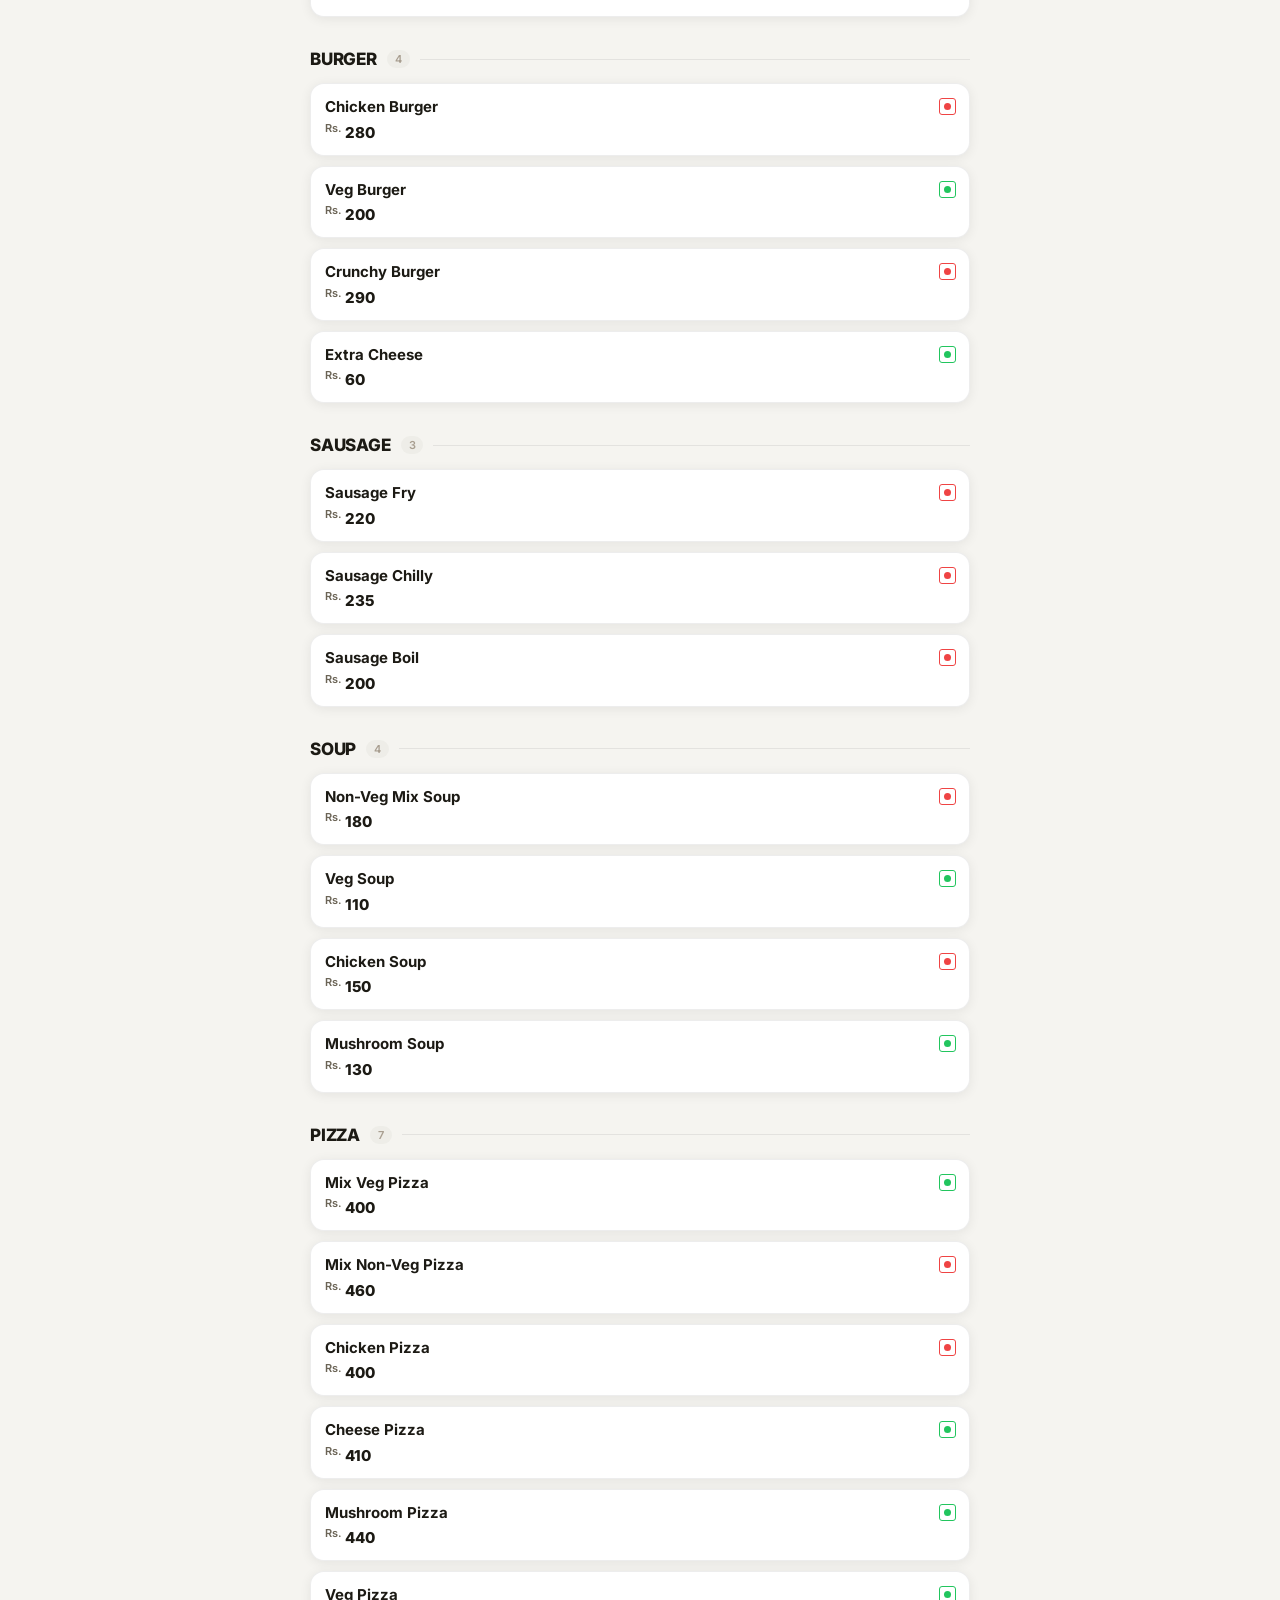
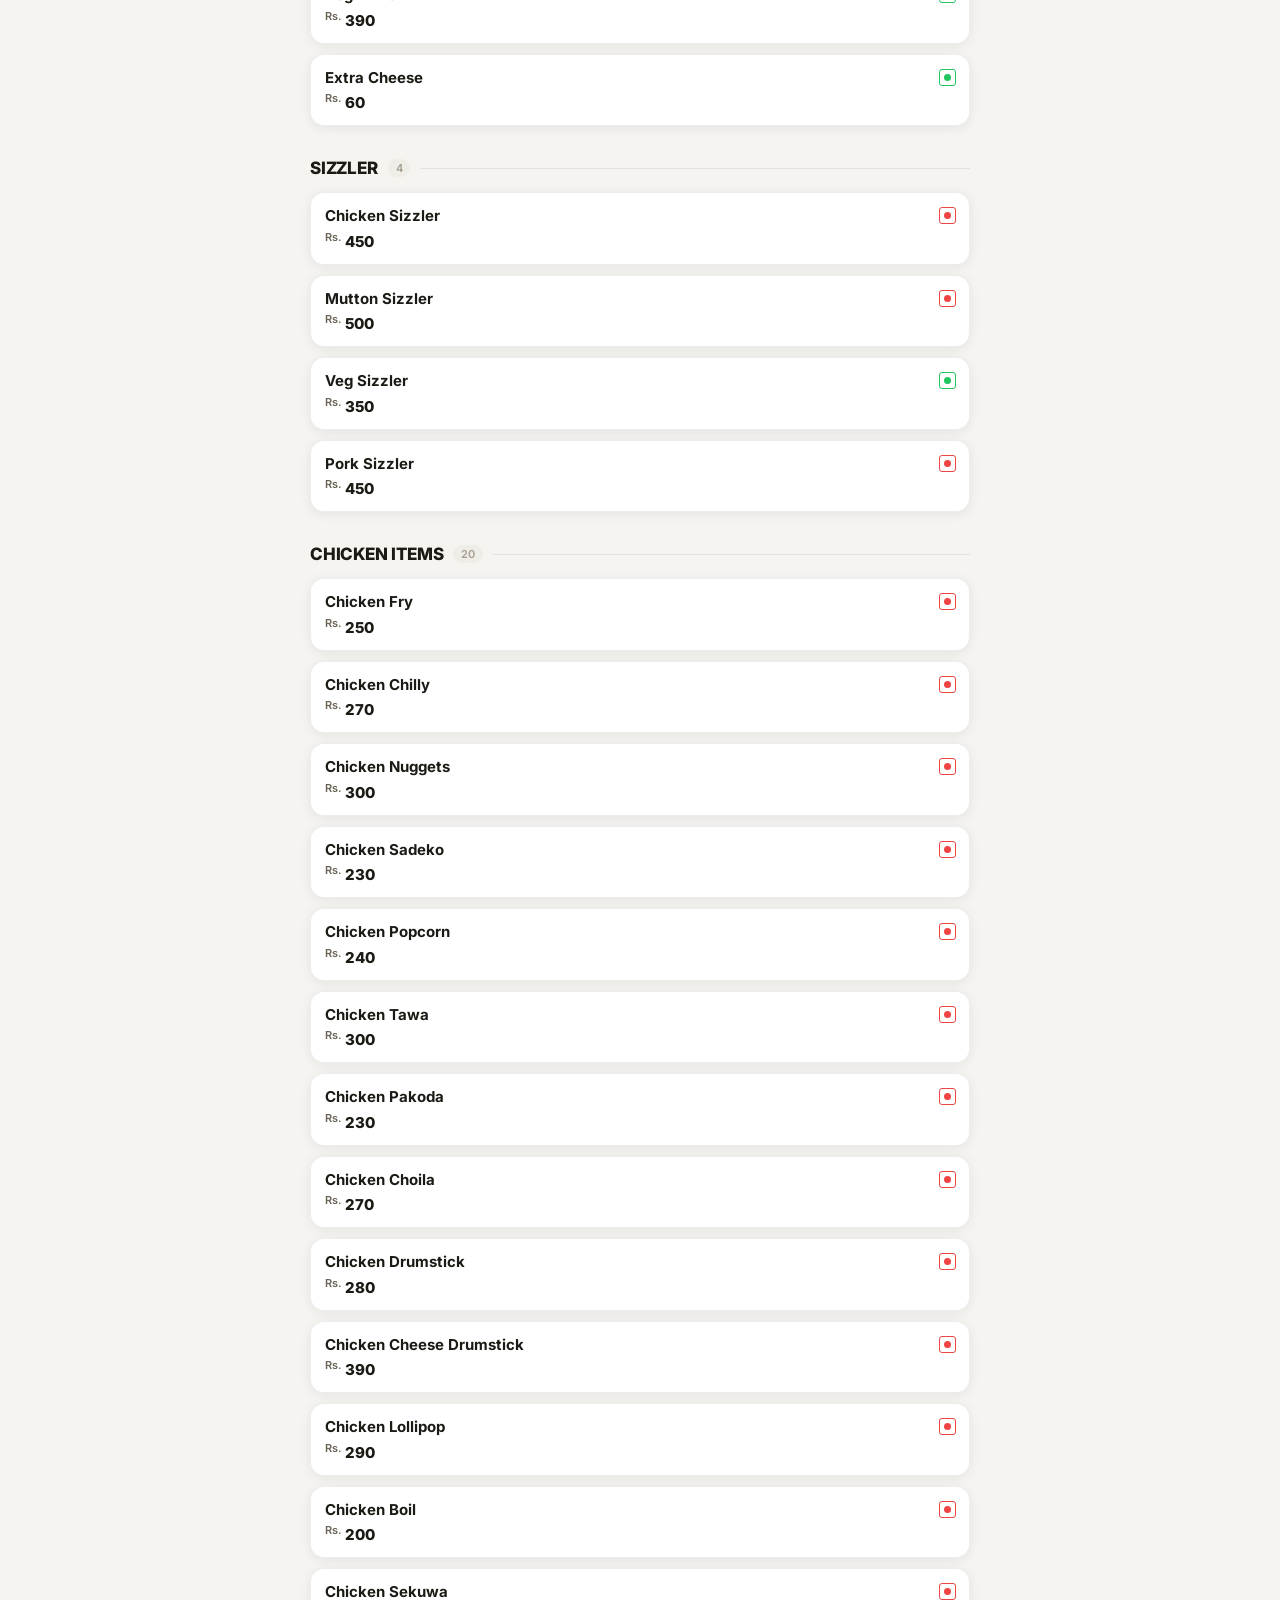
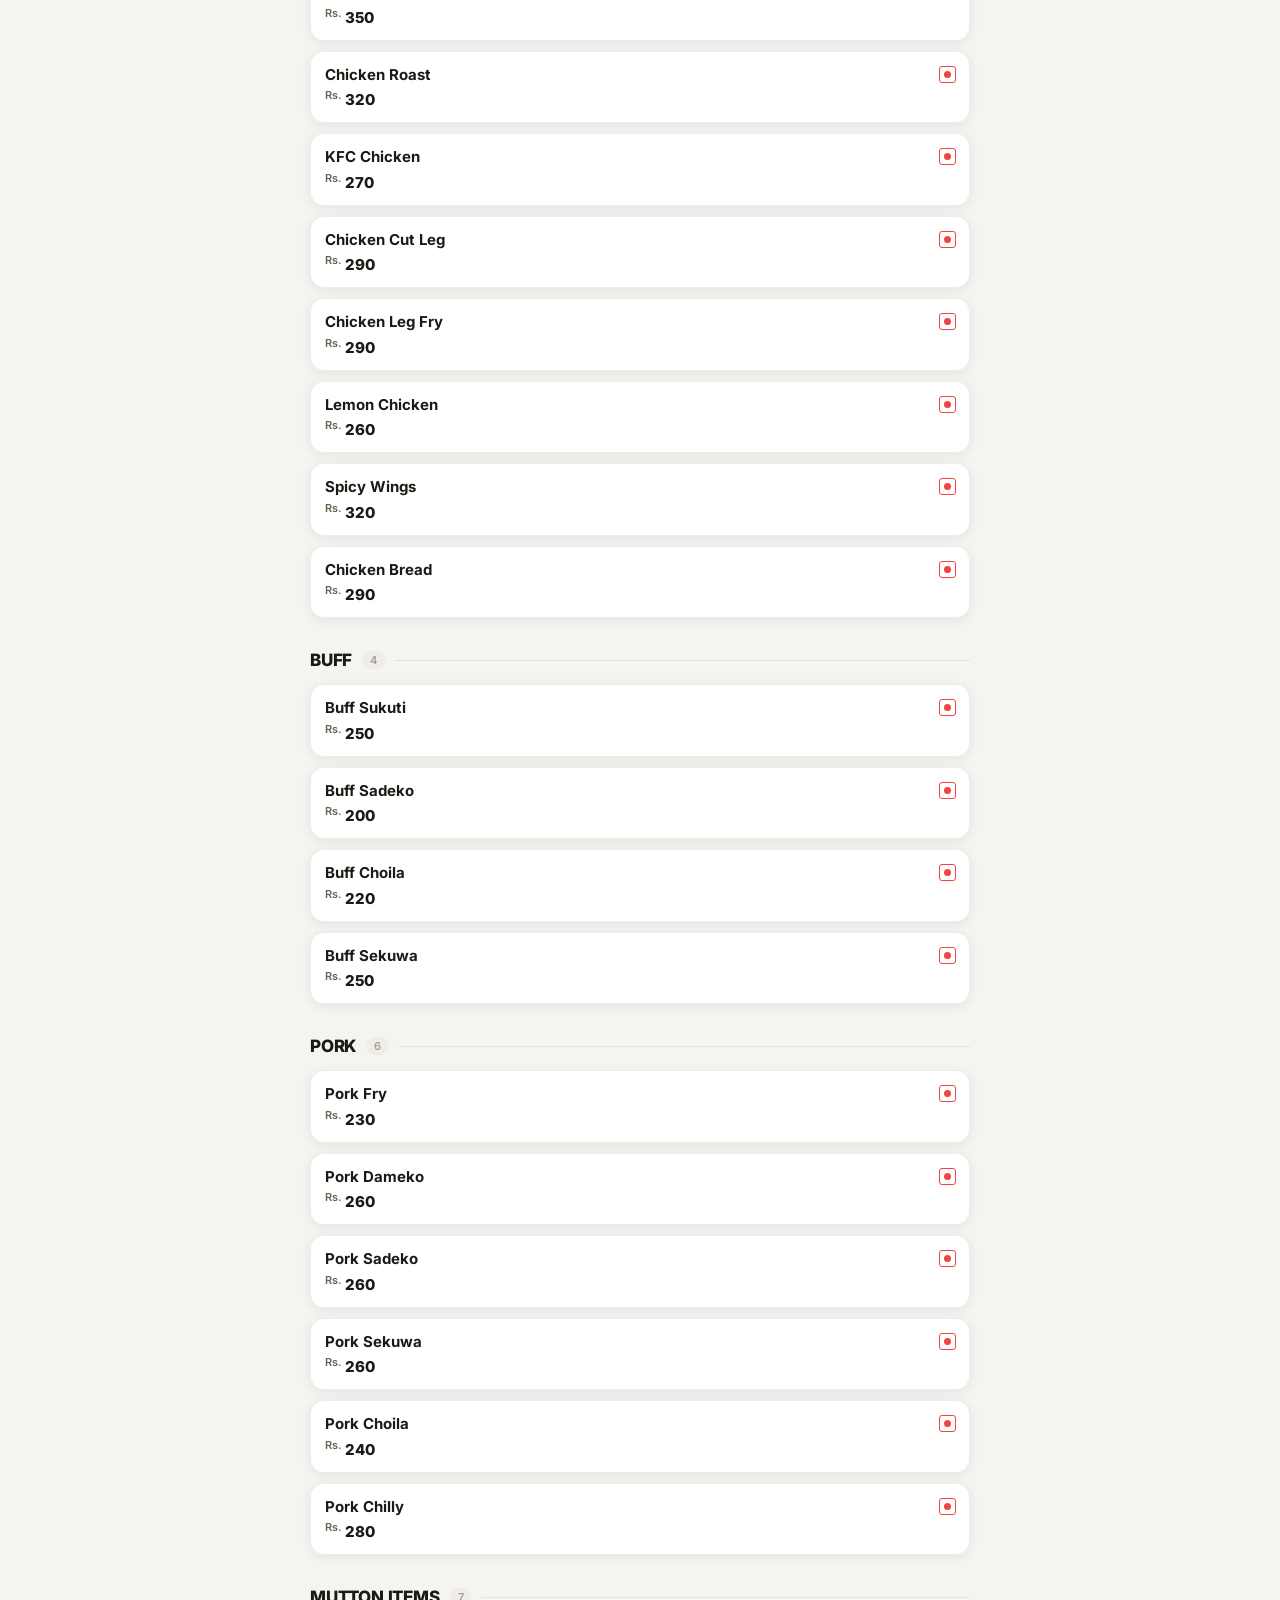
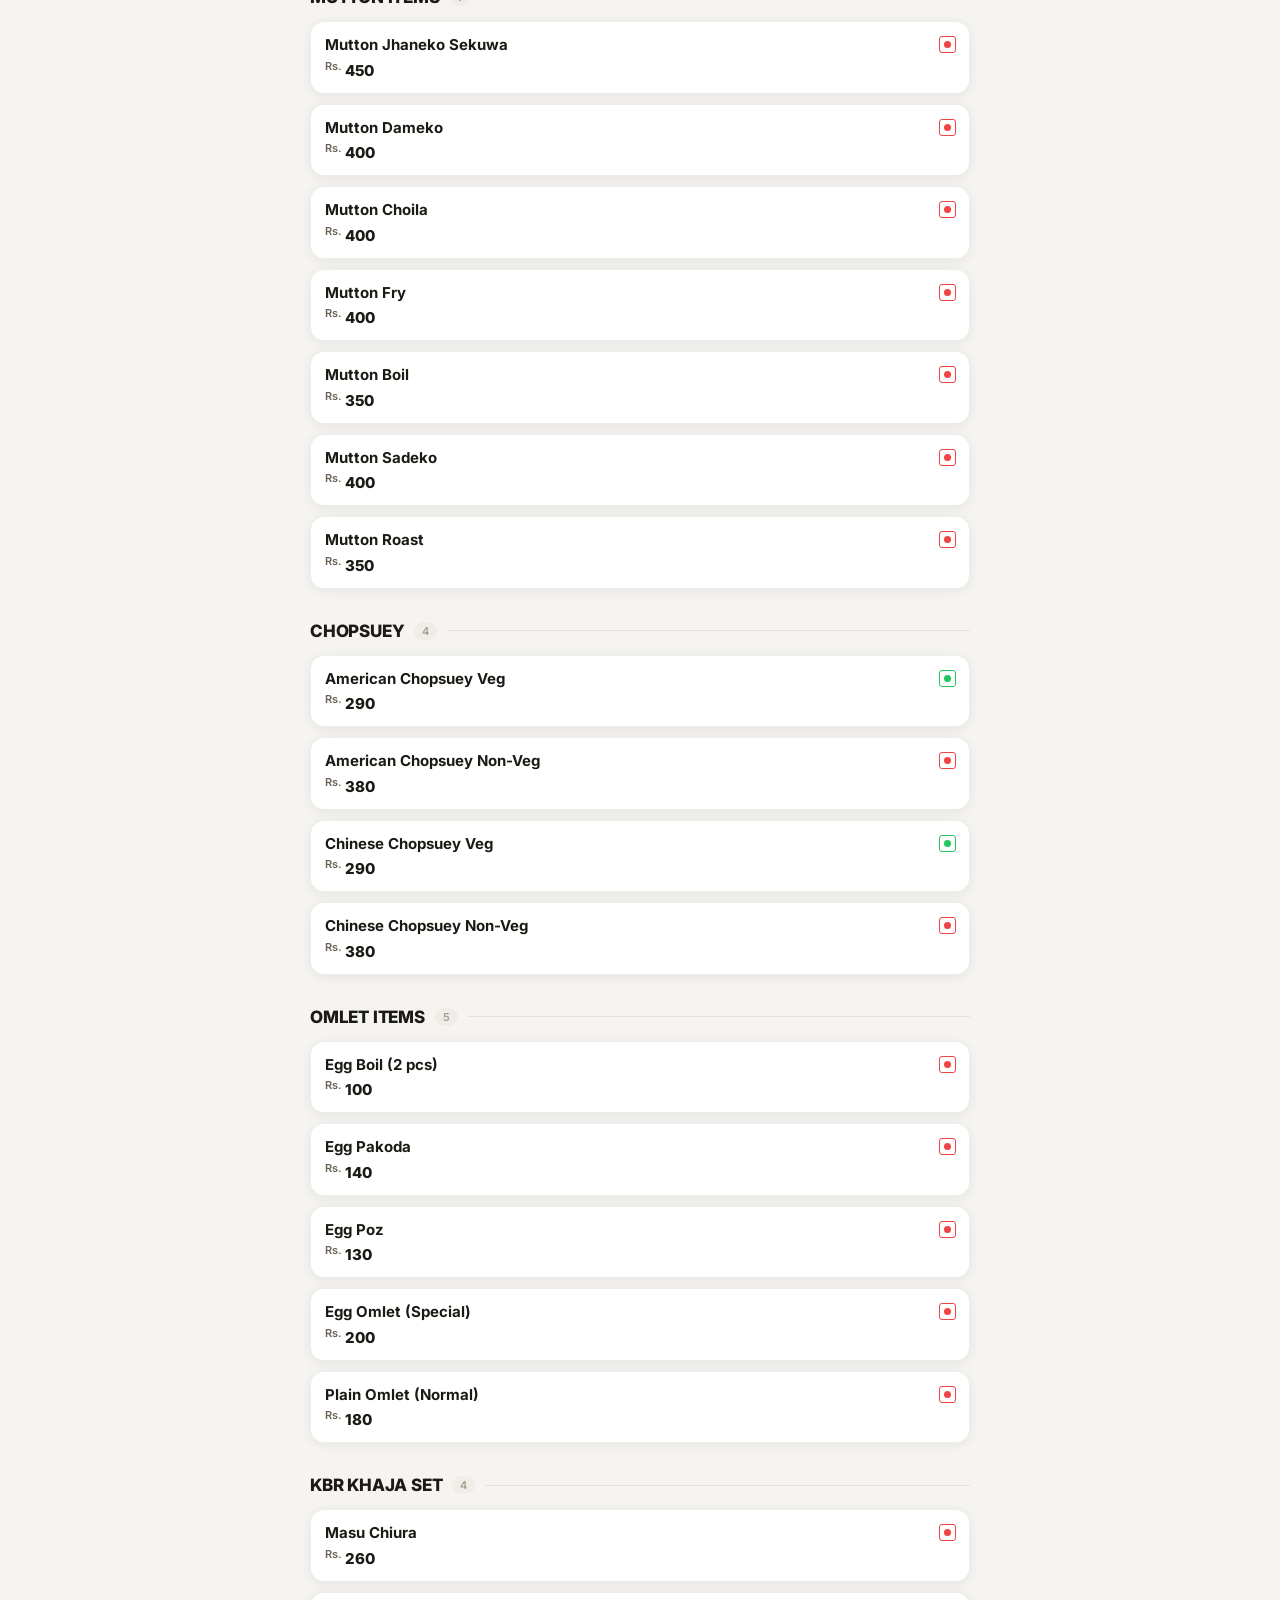
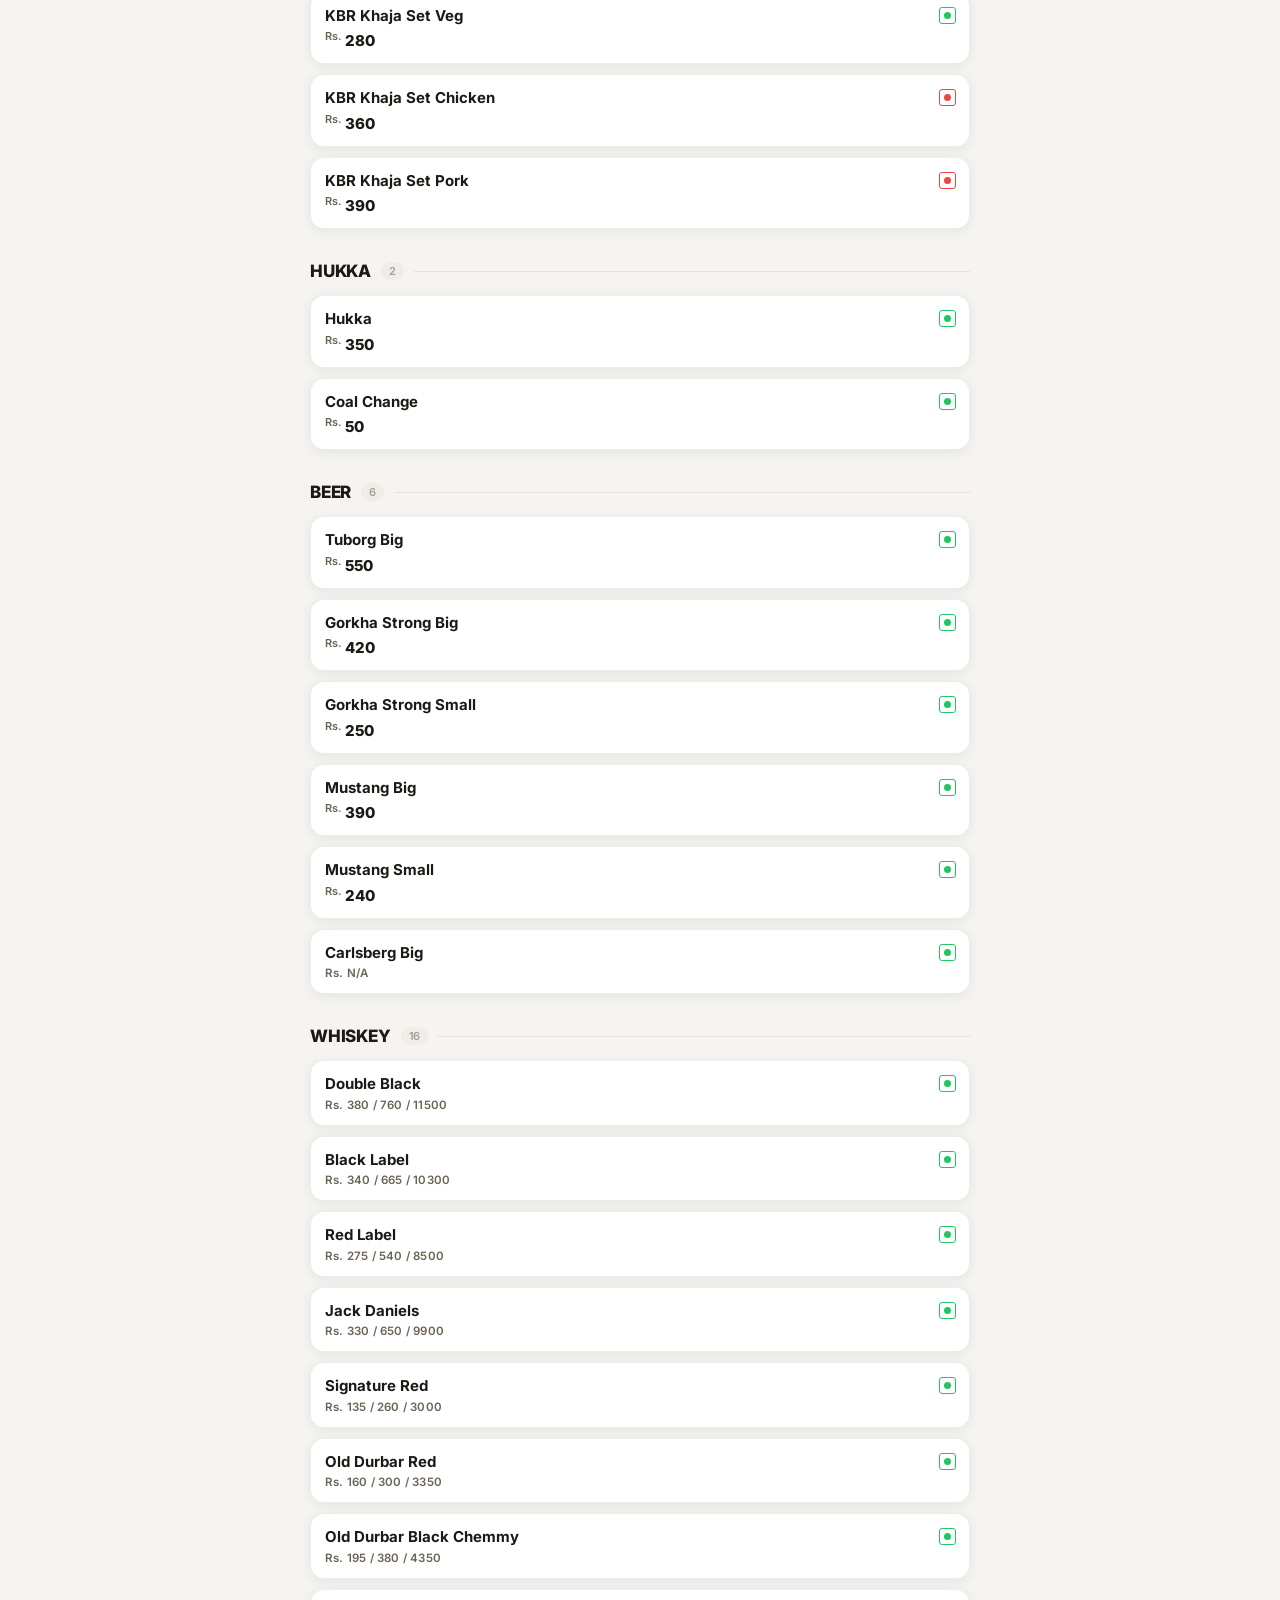
<file: frontend/index.html>
<!DOCTYPE html>
<html lang="en" data-theme="light">
<head>
  <meta charset="UTF-8" />
  <meta name="viewport" content="width=device-width, initial-scale=1.0" />
  <title>KBR Restro & Bar — Menu</title>
  <meta name="description" content="KBR Restro & Bar — Digital Menu" />
  <meta name="theme-color" content="#c8a96e" />
  <link rel="preconnect" href="https://fonts.googleapis.com" />
  <link rel="preconnect" href="https://fonts.gstatic.com" crossorigin />
  <link href="https://fonts.googleapis.com/css2?family=Inter:wght@300;400;500;600;700;800;900&display=swap" rel="stylesheet" />
  <link rel="stylesheet" href="style.css" />
</head>
<body>

  <header class="header" id="header">
    <div class="header-top">
      <div class="brand">
        <div class="brand-logo"><img src="logo.jpg" alt="KBR Logo" /></div>
        <div class="brand-text">
          <h1 class="brand-name">KBR Restro &amp; Bar</h1>
          <div class="brand-meta">
            <span class="brand-dot"></span>
            <span class="brand-status">Open Now</span>
            <span class="brand-sep">·</span>
            <span class="brand-loc">Dine In</span>
          </div>
        </div>
      </div>
      <button class="theme-btn" id="themeToggle" aria-label="Toggle dark mode">
        <span id="themeIcon">🌙</span>
      </button>
    </div>

    <div class="search-row">
      <div class="search-box">
        <svg class="search-ico" viewBox="0 0 24 24" fill="none" stroke="currentColor" stroke-width="2"><circle cx="11" cy="11" r="8"/><path d="m21 21-4.35-4.35"/></svg>
        <input type="text" id="searchInput" class="search-input" placeholder="Search dishes, drinks..." autocomplete="off" />
        <button class="search-clear" id="searchClear">✕</button>
      </div>
    </div>

    <nav class="cat-nav">
      <div class="cat-strip" id="catStrip">
        <button class="cat-btn active" data-id="all">All</button>
      </div>
    </nav>
  </header>

  <main class="main">
    <div id="menuWrap"></div>
    <div class="empty" id="emptyState" style="display:none">
      <div class="empty-ico">🍽️</div>
      <p>No items found</p>
      <span>Try a different search</span>
    </div>
  </main>

  <footer class="footer">
    <img src="footer.jpg" alt="KBR Restro & Bar" class="footer-img" />
  </footer>

  <button class="fab-top" id="scrollTop" aria-label="Back to top">↑</button>

  <script src="app.js"></script>
</body>
</html>
</file>
<file: style.css>
/* ═══════════════════════════════════════════════
   DESIGN TOKENS
═══════════════════════════════════════════════ */
:root {
  --gold:        #d4af37;
  --gold-light:  #f0e68c;
  --gold-glow:   rgba(212,175,55,.4);
  --gold-soft:   rgba(212,175,55,.18);
  --bg:          #faf9f7;
  --surface:     #ffffff;
  --surface2:    #f8f6f3;
  --border:      rgba(0,0,0,.04);
  --text:        #1a1815;
  --text2:       #5a5550;
  --text3:       #9a9490;
  --veg:         #2ecc71;
  --nonveg:      #e74c3c;
  --radius:      20px;
  --radius-sm:   12px;
  --shadow:      0 10px 40px rgba(0,0,0,.12);
  --shadow-md:   0 20px 60px rgba(0,0,0,.16);
  --shadow-lg:   0 30px 80px rgba(0,0,0,.2);
  --t:           .35s cubic-bezier(.34,.1,.68,.55);
}
[data-theme="dark"] {
  --bg:       #0a0905;
  --surface:  #16150f;
  --surface2: #1f1c18;
  --border:   rgba(255,255,255,.05);
  --text:     #f8f4f0;
  --text2:    #c4bbb3;
  --text3:    #8a8278;
  --shadow:   0 10px 40px rgba(0,0,0,.6);
  --shadow-md:0 20px 60px rgba(0,0,0,.75);
  --shadow-lg:0 30px 80px rgba(0,0,0,.9);
}

/* ═══════════════════════════════════════════════
   RESET
═══════════════════════════════════════════════ */
*,*::before,*::after{box-sizing:border-box;margin:0;padding:0}
html{
  scroll-behavior:smooth;
  min-height:100%;
}
html::before{
  content:'';
  position:fixed;inset:0;
  background:url('bg.jpg') center center/cover no-repeat;
  background-attachment:fixed;
  z-index:-2;
  filter:brightness(0.92) contrast(1.08) saturate(1.1);
}
body{
  font-family:'Inter',system-ui,sans-serif;
  background:transparent;
  color:var(--text);
  -webkit-font-smoothing:antialiased;
  overflow-x:hidden;
  transition:color var(--t);
}
body::before{
  content:'';
  position:fixed;inset:0;
  background:linear-gradient(135deg,rgba(250,249,247,.35) 0%,rgba(250,249,247,.2) 100%);
  backdrop-filter:blur(18px) saturate(130%);
  -webkit-backdrop-filter:blur(18px) saturate(130%);
  z-index:-1;pointer-events:none;
}
[data-theme="dark"] body::before{
  background:linear-gradient(135deg,rgba(15,14,11,.5) 0%,rgba(15,14,11,.3) 100%);
}
.header,.main,.footer{position:relative;z-index:1;}
img{display:block;max-width:100%}
button{cursor:pointer;border:none;background:none;font-family:inherit}

/* ═══════════════════════════════════════════════
   HEADER
═══════════════════════════════════════════════ */
.header{
  position:sticky;top:0;z-index:100;
  background:rgba(250,249,247,.92);
  backdrop-filter:blur(32px) saturate(210%);
  -webkit-backdrop-filter:blur(32px) saturate(210%);
  border-bottom:1.5px solid rgba(212,175,55,.15);
  padding:18px 16px 0;
  transition:all var(--t);
  box-shadow:0 4px 20px rgba(0,0,0,.08);
}
[data-theme="dark"] .header{background:rgba(10,9,5,.94)}
.header.scrolled{box-shadow:var(--shadow-md);border-bottom-color:rgba(212,175,55,.3)}

/* brand row */
.header-top{display:flex;align-items:center;justify-content:space-between;margin-bottom:12px}
.brand{display:flex;align-items:center;gap:11px}
.brand-logo{
  width:76px;height:76px;border-radius:18px;flex-shrink:0;
  overflow:hidden;
  box-shadow:0 16px 40px rgba(212,175,55,.35);
  border:2.5px solid rgba(212,175,55,.2);
  background:linear-gradient(135deg,rgba(255,255,255,.15),rgba(255,255,255,.08));
  backdrop-filter:blur(12px);
  transition:all var(--t);
}
.brand-logo:hover{
  transform:scale(1.05);
  box-shadow:0 20px 50px rgba(212,175,55,.4);
}
[data-theme="dark"] .brand-logo{
  background:transparent;
  box-shadow:0 16px 40px rgba(212,175,55,.25);
}
.brand-logo img{
  width:100%;height:100%;object-fit:contain;
}
[data-theme="dark"] .brand-logo img{
  filter:brightness(1.15);
}
.brand-name{
  font-size:20px;font-weight:950;letter-spacing:-.6px;
  background:linear-gradient(135deg,#d4af37 0%,#f0e68c 50%,#d4af37 100%);
  -webkit-background-clip:text;-webkit-text-fill-color:transparent;background-clip:text;
  line-height:1.2;
  text-shadow:0 2px 8px rgba(0,0,0,.1);
}
.brand-meta{display:flex;align-items:center;gap:5px;margin-top:2px}
.brand-dot{width:8px;height:8px;border-radius:50%;background:#2ecc71;box-shadow:0 0 0 3px rgba(46,204,113,.3)}
.brand-status,.brand-loc{font-size:11px;color:var(--text2);font-weight:600}
.brand-sep{font-size:11px;color:var(--text3)}

.theme-btn{
  width:46px;height:46px;border-radius:50%;
  background:rgba(255,255,255,.7);
  font-size:20px;
  display:grid;place-items:center;
  transition:all var(--t);
  flex-shrink:0;
  border:1.5px solid rgba(212,175,55,.2);
  backdrop-filter:blur(10px);
  box-shadow:0 4px 12px rgba(0,0,0,.08);
}
[data-theme="dark"] .theme-btn{background:rgba(31,28,24,.6)}
.theme-btn:hover{background:var(--gold-soft);transform:rotate(25deg) scale(1.1);box-shadow:0 6px 18px var(--gold-glow);border-color:var(--gold)}

/* search */
.search-row{margin-bottom:10px}
.search-box{
  display:flex;align-items:center;gap:12px;
  background:rgba(255,255,255,.8);
  border-radius:50px;
  padding:14px 22px;
  border:1.5px solid rgba(212,175,55,.25);
  transition:all var(--t);
  box-shadow:0 6px 20px rgba(0,0,0,.1);
  backdrop-filter:blur(12px);
}
[data-theme="dark"] .search-box{background:rgba(31,28,24,.7)}
.search-box:focus-within{border-color:var(--gold);box-shadow:0 0 0 5px var(--gold-glow),0 10px 30px rgba(0,0,0,.15);transform:translateY(-3px)}
.search-ico{width:16px;height:16px;color:var(--text3);flex-shrink:0}
.search-input{flex:1;border:none;background:transparent;font-size:14px;color:var(--text);outline:none}
.search-input::placeholder{color:var(--text3)}
.search-clear{font-size:12px;color:var(--text3);opacity:0;pointer-events:none;transition:opacity var(--t);padding:2px 4px}
.search-clear.show{opacity:1;pointer-events:auto}

.veg-legend{
  display:flex;align-items:center;gap:16px;
  padding:10px 0 0;
  font-size:12px;font-weight:800;color:var(--text2);
  letter-spacing:.6px;text-transform:uppercase;
  justify-content:flex-start;
  width:100%;
}
.veg-legend span{display:flex;align-items:center;gap:6px}
.veg-legend .veg-ind{width:16px;height:16px;border-radius:3px;flex-shrink:0}

.cat-nav{
  overflow:visible;
  display:flex;
  flex-direction:column;
  gap:10px;
}
.cat-strip{
  display:flex;gap:8px;
  overflow-x:auto;padding-bottom:4px;
  scrollbar-width:none;
}
.cat-strip::-webkit-scrollbar{display:none}
.cat-btn{
  flex-shrink:0;padding:10px 22px;border-radius:50px;
  font-size:13.5px;font-weight:800;color:var(--text2);
  background:rgba(255,255,255,.7);
  border:1.5px solid rgba(212,175,55,.2);
  transition:all var(--t);white-space:nowrap;
  letter-spacing:.4px;
  backdrop-filter:blur(10px);
  box-shadow:0 4px 12px rgba(0,0,0,.06);
}
[data-theme="dark"] .cat-btn{background:rgba(31,28,24,.6)}
.cat-btn:hover{color:var(--gold);background:var(--gold-soft);border-color:var(--gold);transform:translateY(-4px);box-shadow:0 8px 20px var(--gold-glow)}
.cat-btn.active{
  color:#fff;
  background:linear-gradient(135deg,#d4af37,#f0e68c);
  box-shadow:0 10px 28px var(--gold-glow);
  border-color:var(--gold);
  transform:translateY(-4px);
}

/* ═══════════════════════════════════════════════
   MAIN
═══════════════════════════════════════════════ */
.main{
  max-width:750px;margin:0 auto;
  padding:24px 16px 100px;
}

/* ═══════════════════════════════════════════════
   CATEGORY SECTION
═══════════════════════════════════════════════ */
.cat-section{margin-bottom:40px}
.cat-heading{
  display:flex;align-items:center;gap:16px;
  font-size:22px;font-weight:950;
  color:var(--text);margin-bottom:24px;
  letter-spacing:-.5px;
  text-transform:uppercase;
}
.cat-heading::after{content:'';flex:1;height:3px;background:linear-gradient(90deg,var(--gold),rgba(212,175,55,.4),transparent)}
.cat-count{
  font-size:14px;font-weight:950;color:#fff;
  background:linear-gradient(135deg,#d4af37,#f0e68c);
  padding:6px 16px;border-radius:50px;
  box-shadow:0 8px 20px var(--gold-glow);
  letter-spacing:.3px;
}

/* ═══════════════════════════════════════════════
   SUBCATEGORY
═══════════════════════════════════════════════ */
.subcat-block{margin-bottom:16px}
.subcat-label{
  font-size:12px;font-weight:800;
  color:var(--gold);letter-spacing:.7px;
  text-transform:uppercase;
  margin-bottom:10px;
  padding-left:2px;
}

/* ═══════════════════════════════════════════════
   MENU CARD
═══════════════════════════════════════════════ */
.card-list{display:flex;flex-direction:column;gap:12px}

.menu-card{
  display:flex;align-items:center;gap:16px;
  background:rgba(255,255,255,.9);
  border-radius:var(--radius);
  padding:20px;
  border:1.5px solid rgba(212,175,55,.12);
  box-shadow:var(--shadow);
  opacity:0;transform:translateY(24px);
  animation:fadeUp .5s var(--t) forwards;
  transition:all var(--t);
  position:relative;overflow:hidden;
  backdrop-filter:blur(10px);
}
[data-theme="dark"] .menu-card{background:rgba(22,21,15,.85)}
.menu-card::before{
  content:'';position:absolute;left:0;top:0;bottom:0;
  width:5px;
  background:linear-gradient(to bottom,#d4af37,#f0e68c);
  opacity:0;transition:opacity var(--t);
  border-radius:5px 0 0 5px;
}
.menu-card::after{
  content:'';
  position:absolute;inset:0;
  background:linear-gradient(135deg,rgba(212,175,55,.08),transparent);
  opacity:0;transition:opacity var(--t);
  border-radius:var(--radius);
  pointer-events:none;
}
.menu-card:hover{
  transform:translateY(-8px);
  box-shadow:var(--shadow-lg);
  border-color:var(--gold);
}
.menu-card:hover::before{opacity:1}
.menu-card:hover::after{opacity:1}
.menu-card.unavail{opacity:.55}

/* stagger */
.menu-card:nth-child(1){animation-delay:.03s}
.menu-card:nth-child(2){animation-delay:.06s}
.menu-card:nth-child(3){animation-delay:.09s}
.menu-card:nth-child(4){animation-delay:.12s}
.menu-card:nth-child(5){animation-delay:.15s}
.menu-card:nth-child(6){animation-delay:.18s}
.menu-card:nth-child(7){animation-delay:.21s}
.menu-card:nth-child(8){animation-delay:.24s}
.menu-card:nth-child(n+9){animation-delay:.27s}

@keyframes fadeUp{to{opacity:1;transform:translateY(0)}}
@keyframes shimmer{0%{background-position:200% center}100%{background-position:-200% center}}

/* card body */
.card-body{flex:1;min-width:0}
.card-top{display:flex;align-items:flex-start;justify-content:space-between;gap:8px;margin-bottom:6px}
.card-name{font-size:17px;font-weight:950;color:var(--text);line-height:1.3;letter-spacing:-.4px}
.veg-ind{
  flex-shrink:0;width:22px;height:22px;border-radius:5px;
  border:2.5px solid;display:grid;place-items:center;margin-top:1px;
  box-shadow:0 3px 10px rgba(0,0,0,.12);
  transition:all var(--t);
}
.veg-ind.veg{border-color:var(--veg);background:rgba(46,204,113,.1)}
.veg-ind.nonveg{border-color:var(--nonveg);background:rgba(231,76,60,.1)}
.veg-ind::after{content:'';width:9px;height:9px;border-radius:50%}
.veg-ind.veg::after{background:var(--veg)}
.veg-ind.nonveg::after{background:var(--nonveg)}
.menu-card:hover .veg-ind{transform:scale(1.15)}

.card-desc{font-size:12px;color:var(--text2);line-height:1.5;margin-bottom:6px;
  display:-webkit-box;-webkit-line-clamp:2;-webkit-box-orient:vertical;overflow:hidden}

.card-foot{display:flex;align-items:center;gap:8px}
.card-price{
  font-size:18px;font-weight:950;color:var(--gold);
  letter-spacing:-.5px;
  text-shadow:0 2px 6px rgba(212,175,55,.25);
}
.price-prefix{font-size:13px;font-weight:850;vertical-align:super;color:var(--text2)}
.price-multi{font-size:12px;font-weight:700;color:var(--text2);letter-spacing:.2px}

.badge{
  font-size:10px;font-weight:800;padding:3px 8px;
  border-radius:50px;letter-spacing:.4px;text-transform:uppercase;
}
.badge-best{background:linear-gradient(135deg,#f59e0b,#fbbf24);color:#fff;box-shadow:0 4px 12px rgba(245,158,11,.3)}
.badge-oos{background:var(--surface2);color:var(--text3);border:1px solid var(--border)}

/* card image */
.card-img-wrap{
  flex-shrink:0;width:96px;height:96px;
  border-radius:var(--radius-sm);overflow:hidden;
  background:var(--surface2);
  box-shadow:0 4px 16px rgba(0,0,0,.1);
}
.card-img{width:100%;height:100%;object-fit:cover;transition:transform .5s ease}
.menu-card:hover .card-img{transform:scale(1.1)}
.card-img-ph{width:100%;height:100%;display:grid;place-items:center;font-size:32px;
  background:linear-gradient(135deg,var(--surface2),var(--bg))}

/* ═══════════════════════════════════════════════
   SKELETON
═══════════════════════════════════════════════ */
.skel-section{margin-bottom:40px}
.skel-title{height:22px;width:140px;border-radius:8px;background:var(--surface2);margin-bottom:18px;animation:pulse 1.4s infinite}
.skel-card{
  display:flex;gap:16px;background:var(--surface);
  border-radius:var(--radius);padding:16px;
  border:1px solid var(--border);margin-bottom:12px;
}
.skel-img{width:96px;height:96px;border-radius:var(--radius-sm);background:var(--surface2);flex-shrink:0;animation:pulse 1.4s infinite}
.skel-lines{flex:1;display:flex;flex-direction:column;gap:10px;padding-top:4px}
.skel-line{height:13px;border-radius:6px;background:var(--surface2);animation:pulse 1.4s infinite}
.skel-line.w75{width:75%}.skel-line.w55{width:55%}.skel-line.w40{width:40%}
@keyframes pulse{0%,100%{opacity:1}50%{opacity:.4}}

/* ═══════════════════════════════════════════════
   EMPTY
═══════════════════════════════════════════════ */
.empty{text-align:center;padding:80px 20px;color:var(--text2)}
.empty-ico{font-size:56px;margin-bottom:16px}
.empty p{font-size:18px;font-weight:800;color:var(--text);margin-bottom:8px}
.empty span{font-size:14px}

/* ═══════════════════════════════════════════════
   FOOTER
═══════════════════════════════════════════════ */
.footer{
  text-align:center;
  padding:32px 16px 48px;
  border-top:1.5px solid rgba(212,175,55,.15);
}
.footer-img{
  max-width:340px;
  width:100%;
  height:auto;
  border-radius:var(--radius);
  margin:0 auto;
  object-fit:contain;
  box-shadow:0 12px 32px rgba(0,0,0,.15);
}

/* ═══════════════════════════════════════════════
   FAB SCROLL TOP
═══════════════════════════════════════════════ */
.fab-top{
  position:fixed;bottom:32px;right:28px;
  width:60px;height:60px;border-radius:50%;
  background:linear-gradient(135deg,#d4af37,#f0e68c);
  color:#1a1815;font-size:24px;font-weight:950;
  box-shadow:0 16px 40px var(--gold-glow);
  opacity:0;pointer-events:none;transform:translateY(20px) scale(.6);
  transition:all var(--t);
  z-index:99;display:grid;place-items:center;
  border:3px solid rgba(255,255,255,.5);
}
.fab-top:hover{transform:translateY(-4px) scale(1.2);box-shadow:0 20px 50px var(--gold-glow)}
.fab-top.show{opacity:1;pointer-events:auto;transform:translateY(0) scale(1)}

/* ═══════════════════════════════════════════════
   RESPONSIVE
═══════════════════════════════════════════════ */
@media(min-width:480px){
  .card-img-wrap{width:104px;height:104px}
  .card-name{font-size:17.5px}
}
@media(min-width:640px){
  .header{padding:18px 24px 0}
  .main{padding:28px 24px 110px}
}
</file>
<file: frontend/style.css>
/* ═══════════════════════════════════════════════
   DESIGN TOKENS
═══════════════════════════════════════════════ */
:root {
  --gold:        #c8a96e;
  --gold-light:  #e2c98a;
  --gold-glow:   rgba(200,169,110,.20);
  --gold-soft:   rgba(200,169,110,.10);
  --bg:          #f5f4f0;
  --surface:     #ffffff;
  --surface2:    #eeede8;
  --border:      rgba(0,0,0,.07);
  --text:        #1c1a14;
  --text2:       #6b6456;
  --text3:       #a89e90;
  --veg:         #22c55e;
  --nonveg:      #ef4444;
  --radius:      14px;
  --radius-sm:   9px;
  --shadow:      0 2px 12px rgba(0,0,0,.07);
  --shadow-md:   0 6px 24px rgba(0,0,0,.11);
  --t:           .22s cubic-bezier(.4,0,.2,1);
}
[data-theme="dark"] {
  --bg:       #111009;
  --surface:  #1c1a12;
  --surface2: #252318;
  --border:   rgba(255,255,255,.07);
  --text:     #f0ead8;
  --text2:    #a89e90;
  --text3:    #6b6456;
  --shadow:   0 2px 12px rgba(0,0,0,.35);
  --shadow-md:0 6px 24px rgba(0,0,0,.50);
}

/* ═══════════════════════════════════════════════
   RESET
═══════════════════════════════════════════════ */
*,*::before,*::after{box-sizing:border-box;margin:0;padding:0}
html{scroll-behavior:smooth}
body{
  font-family:'Inter',system-ui,sans-serif;
  background:var(--bg) url('bg.jpg') center/cover fixed;
  color:var(--text);
  -webkit-font-smoothing:antialiased;
  overflow-x:hidden;
  transition:background var(--t),color var(--t);
}
body::before{
  content:'';
  position:fixed;inset:0;
  background:rgba(245,244,240,.40);
  z-index:0;pointer-events:none;
}
[data-theme="dark"] body::before{
  background:rgba(17,16,9,.55);
}
.header,.main,.footer{position:relative;z-index:1;}
img{display:block;max-width:100%}
button{cursor:pointer;border:none;background:none;font-family:inherit}

/* ═══════════════════════════════════════════════
   HEADER
═══════════════════════════════════════════════ */
.header{
  position:sticky;top:0;z-index:100;
  background:rgba(245,244,240,.88);
  backdrop-filter:blur(22px) saturate(160%);
  -webkit-backdrop-filter:blur(22px) saturate(160%);
  border-bottom:1px solid var(--border);
  padding:14px 16px 0;
  transition:background var(--t),box-shadow var(--t);
}
[data-theme="dark"] .header{background:rgba(17,16,9,.90)}
.header.scrolled{box-shadow:var(--shadow-md)}

/* brand row */
.header-top{display:flex;align-items:center;justify-content:space-between;margin-bottom:12px}
.brand{display:flex;align-items:center;gap:11px}
.brand-logo{
  width:64px;height:64px;border-radius:12px;flex-shrink:0;
  overflow:hidden;
  box-shadow:0 4px 14px rgba(200,169,110,.30);
}
.brand-logo img{
  width:100%;height:100%;object-fit:contain;
}
.brand-name{
  font-size:17px;font-weight:800;letter-spacing:-.3px;
  background:linear-gradient(135deg,var(--gold),var(--gold-light));
  -webkit-background-clip:text;-webkit-text-fill-color:transparent;background-clip:text;
  line-height:1.2;
}
.brand-meta{display:flex;align-items:center;gap:5px;margin-top:2px}
.brand-dot{width:7px;height:7px;border-radius:50%;background:#22c55e;box-shadow:0 0 0 2px rgba(34,197,94,.25)}
.brand-status,.brand-loc{font-size:11px;color:var(--text2);font-weight:500}
.brand-sep{font-size:11px;color:var(--text3)}

.theme-btn{
  width:38px;height:38px;border-radius:50%;
  background:var(--surface2);font-size:16px;
  display:grid;place-items:center;
  transition:background var(--t),transform var(--t);
  flex-shrink:0;
}
.theme-btn:hover{background:var(--gold-soft);transform:rotate(18deg)}

/* search */
.search-row{margin-bottom:10px}
.search-box{
  display:flex;align-items:center;gap:8px;
  background:var(--surface2);border-radius:50px;
  padding:10px 14px;
  border:1.5px solid transparent;
  transition:border-color var(--t),box-shadow var(--t);
}
.search-box:focus-within{border-color:var(--gold);box-shadow:0 0 0 3px var(--gold-glow)}
.search-ico{width:15px;height:15px;color:var(--text3);flex-shrink:0}
.search-input{flex:1;border:none;background:transparent;font-size:14px;color:var(--text);outline:none}
.search-input::placeholder{color:var(--text3)}
.search-clear{font-size:12px;color:var(--text3);opacity:0;pointer-events:none;transition:opacity var(--t);padding:2px 4px}
.search-clear.show{opacity:1;pointer-events:auto}



/* category strip */
.cat-nav{overflow:hidden}
.cat-strip{
  display:flex;gap:6px;
  overflow-x:auto;padding-bottom:12px;
  scrollbar-width:none;
}
.cat-strip::-webkit-scrollbar{display:none}
.cat-btn{
  flex-shrink:0;padding:7px 15px;border-radius:50px;
  font-size:12.5px;font-weight:600;color:var(--text2);
  background:var(--surface2);border:1.5px solid transparent;
  transition:all var(--t);white-space:nowrap;
}
.cat-btn:hover{color:var(--gold);background:var(--gold-soft)}
.cat-btn.active{
  color:#1c1a14;
  background:linear-gradient(135deg,var(--gold),var(--gold-light));
  box-shadow:0 3px 10px var(--gold-glow);
}

/* ═══════════════════════════════════════════════
   MAIN
═══════════════════════════════════════════════ */
.main{
  max-width:700px;margin:0 auto;
  padding:18px 14px 90px;
}

/* ═══════════════════════════════════════════════
   CATEGORY SECTION
═══════════════════════════════════════════════ */
.cat-section{margin-bottom:32px}
.cat-heading{
  display:flex;align-items:center;gap:10px;
  font-size:17px;font-weight:800;
  color:var(--text);margin-bottom:14px;
  letter-spacing:-.2px;
}
.cat-heading::after{content:'';flex:1;height:1px;background:var(--border)}
.cat-count{
  font-size:11px;font-weight:600;color:var(--text3);
  background:var(--surface2);padding:2px 8px;border-radius:50px;
}

/* ═══════════════════════════════════════════════
   SUBCATEGORY
═══════════════════════════════════════════════ */
.subcat-block{margin-bottom:16px}
.subcat-label{
  font-size:12px;font-weight:700;
  color:var(--gold);letter-spacing:.6px;
  text-transform:uppercase;
  margin-bottom:8px;
  padding-left:2px;
}

/* ═══════════════════════════════════════════════
   MENU CARD
═══════════════════════════════════════════════ */
.card-list{display:flex;flex-direction:column;gap:10px}

.menu-card{
  display:flex;align-items:center;gap:12px;
  background:var(--surface);
  border-radius:var(--radius);
  padding:13px 13px 13px 14px;
  border:1px solid var(--border);
  box-shadow:var(--shadow);
  opacity:0;transform:translateY(14px);
  animation:fadeUp .38s var(--t) forwards;
  transition:transform var(--t),box-shadow var(--t);
  position:relative;overflow:hidden;
}
.menu-card::before{
  content:'';position:absolute;left:0;top:0;bottom:0;
  width:3px;
  background:linear-gradient(to bottom,var(--gold),var(--gold-light));
  opacity:0;transition:opacity var(--t);
  border-radius:3px 0 0 3px;
}
.menu-card:hover{transform:translateY(-1px);box-shadow:var(--shadow-md)}
.menu-card:hover::before{opacity:1}
.menu-card.unavail{opacity:.55}

/* stagger */
.menu-card:nth-child(1){animation-delay:.03s}
.menu-card:nth-child(2){animation-delay:.06s}
.menu-card:nth-child(3){animation-delay:.09s}
.menu-card:nth-child(4){animation-delay:.12s}
.menu-card:nth-child(5){animation-delay:.15s}
.menu-card:nth-child(6){animation-delay:.18s}
.menu-card:nth-child(7){animation-delay:.21s}
.menu-card:nth-child(8){animation-delay:.24s}
.menu-card:nth-child(n+9){animation-delay:.27s}

@keyframes fadeUp{to{opacity:1;transform:translateY(0)}}

/* card body */
.card-body{flex:1;min-width:0}
.card-top{display:flex;align-items:flex-start;justify-content:space-between;gap:8px;margin-bottom:4px}
.card-name{font-size:14.5px;font-weight:700;color:var(--text);line-height:1.3}
.veg-ind{
  flex-shrink:0;width:17px;height:17px;border-radius:3px;
  border:1.5px solid;display:grid;place-items:center;margin-top:1px;
}
.veg-ind.veg{border-color:var(--veg)}
.veg-ind.nonveg{border-color:var(--nonveg)}
.veg-ind::after{content:'';width:7px;height:7px;border-radius:50%}
.veg-ind.veg::after{background:var(--veg)}
.veg-ind.nonveg::after{background:var(--nonveg)}

.card-desc{font-size:12px;color:var(--text2);line-height:1.5;margin-bottom:6px;
  display:-webkit-box;-webkit-line-clamp:2;-webkit-box-orient:vertical;overflow:hidden}

.card-foot{display:flex;align-items:center;gap:8px}
.card-price{
  font-size:15px;font-weight:800;color:var(--text);
}
.price-prefix{font-size:11px;font-weight:600;vertical-align:super;color:var(--text2)}
.price-multi{font-size:11.5px;font-weight:600;color:var(--text2);letter-spacing:.2px}

.badge{
  font-size:10px;font-weight:700;padding:2px 7px;
  border-radius:50px;letter-spacing:.3px;text-transform:uppercase;
}
.badge-best{background:linear-gradient(135deg,#f59e0b,#fbbf24);color:#fff}
.badge-oos{background:var(--surface2);color:var(--text3);border:1px solid var(--border)}

/* card image */
.card-img-wrap{
  flex-shrink:0;width:88px;height:88px;
  border-radius:var(--radius-sm);overflow:hidden;
  background:var(--surface2);
}
.card-img{width:100%;height:100%;object-fit:cover;transition:transform .4s ease}
.menu-card:hover .card-img{transform:scale(1.07)}
.card-img-ph{width:100%;height:100%;display:grid;place-items:center;font-size:28px;
  background:linear-gradient(135deg,var(--surface2),var(--bg))}

/* ═══════════════════════════════════════════════
   SKELETON
═══════════════════════════════════════════════ */
.skel-section{margin-bottom:32px}
.skel-title{height:20px;width:130px;border-radius:6px;background:var(--surface2);margin-bottom:14px;animation:pulse 1.4s infinite}
.skel-card{
  display:flex;gap:12px;background:var(--surface);
  border-radius:var(--radius);padding:13px;
  border:1px solid var(--border);margin-bottom:10px;
}
.skel-img{width:88px;height:88px;border-radius:var(--radius-sm);background:var(--surface2);flex-shrink:0;animation:pulse 1.4s infinite}
.skel-lines{flex:1;display:flex;flex-direction:column;gap:8px;padding-top:4px}
.skel-line{height:12px;border-radius:5px;background:var(--surface2);animation:pulse 1.4s infinite}
.skel-line.w75{width:75%}.skel-line.w55{width:55%}.skel-line.w40{width:40%}
@keyframes pulse{0%,100%{opacity:1}50%{opacity:.4}}

/* ═══════════════════════════════════════════════
   EMPTY
═══════════════════════════════════════════════ */
.empty{text-align:center;padding:64px 20px;color:var(--text2)}
.empty-ico{font-size:50px;margin-bottom:12px}
.empty p{font-size:17px;font-weight:700;color:var(--text);margin-bottom:5px}
.empty span{font-size:13px}

/* ═══════════════════════════════════════════════
   FOOTER
═══════════════════════════════════════════════ */
.footer{
  text-align:center;
  padding:24px 16px 40px;
  border-top:1px solid var(--border);
}
.footer-img{
  max-width:320px;
  width:100%;
  height:auto;
  border-radius:var(--radius);
  margin:0 auto;
  object-fit:contain;
}

/* ═══════════════════════════════════════════════
   FAB SCROLL TOP
═══════════════════════════════════════════════ */
.fab-top{
  position:fixed;bottom:22px;right:18px;
  width:44px;height:44px;border-radius:50%;
  background:linear-gradient(135deg,var(--gold),var(--gold-light));
  color:#1c1a14;font-size:18px;font-weight:700;
  box-shadow:0 4px 16px var(--gold-glow);
  opacity:0;pointer-events:none;transform:translateY(8px);
  transition:opacity var(--t),transform var(--t);
  z-index:99;display:grid;place-items:center;
}
.fab-top.show{opacity:1;pointer-events:auto;transform:translateY(0)}

/* ═══════════════════════════════════════════════
   RESPONSIVE
═══════════════════════════════════════════════ */
@media(min-width:480px){
  .card-img-wrap{width:96px;height:96px}
  .card-name{font-size:15px}
}
@media(min-width:640px){
  .header{padding:16px 20px 0}
  .main{padding:20px 20px 90px}
}
</file>
